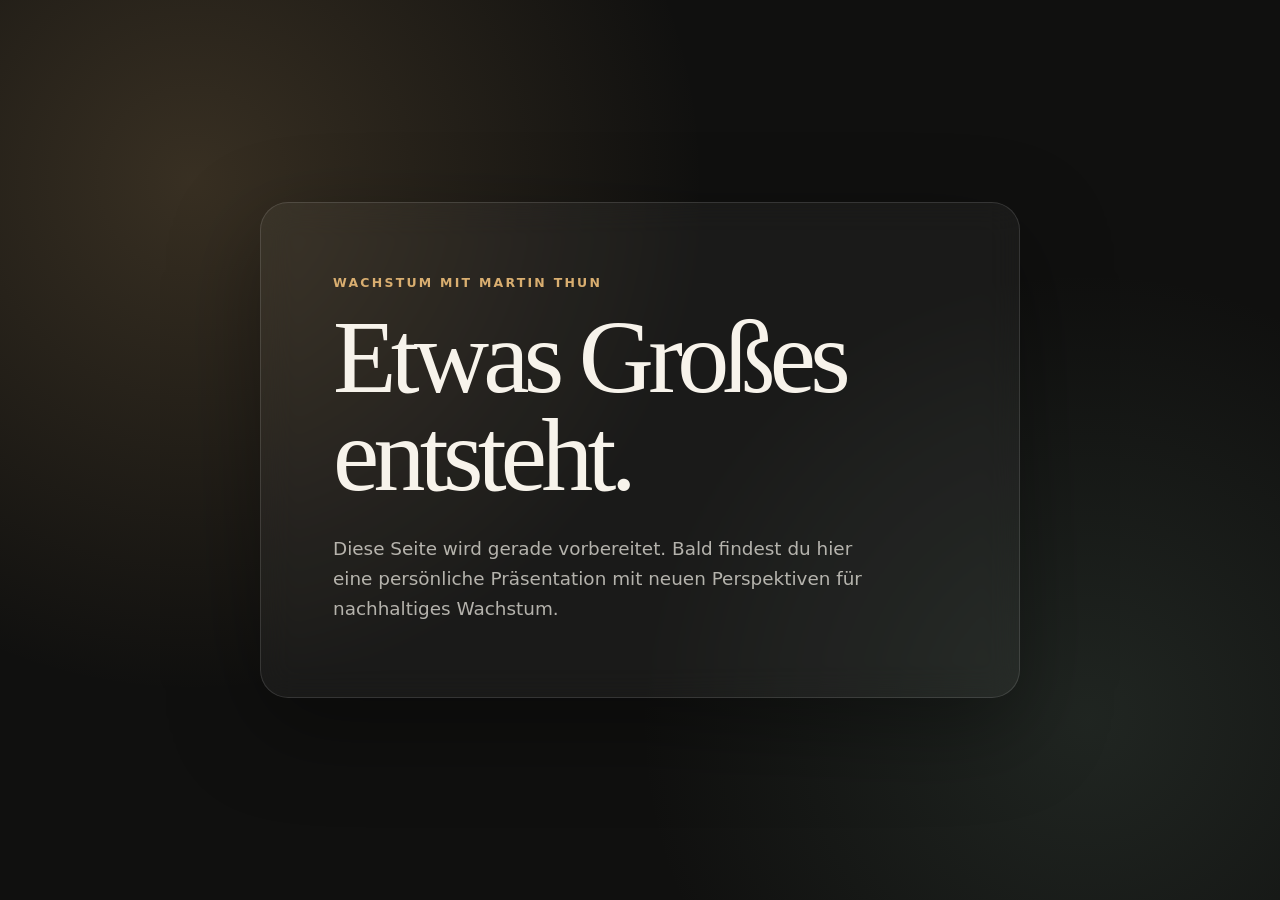
<file: index.html>
<!doctype html>
<html lang="de">
<head>
  <meta charset="utf-8">
  <meta name="viewport" content="width=device-width, initial-scale=1">
  <meta name="description" content="Hier entsteht eine persönliche Präsentation von Martin Thun.">
  <title>Wachstum mit Martin Thun</title>
  <style>
    :root {
      color-scheme: dark;
      font-family: Inter, ui-sans-serif, system-ui, -apple-system, BlinkMacSystemFont, "Segoe UI", sans-serif;
      background: #10100f;
      color: #f7f3eb;
    }

    * {
      box-sizing: border-box;
    }

    body {
      min-height: 100vh;
      margin: 0;
      display: grid;
      place-items: center;
      padding: 24px;
      background:
        radial-gradient(circle at 15% 20%, rgba(217, 174, 112, 0.2), transparent 32rem),
        radial-gradient(circle at 85% 80%, rgba(107, 137, 119, 0.18), transparent 28rem),
        #10100f;
    }

    main {
      width: min(760px, 100%);
      padding: clamp(32px, 7vw, 72px);
      border: 1px solid rgba(255, 255, 255, 0.12);
      border-radius: 28px;
      background: rgba(255, 255, 255, 0.045);
      box-shadow: 0 30px 90px rgba(0, 0, 0, 0.35);
      backdrop-filter: blur(16px);
    }

    .eyebrow {
      margin: 0 0 18px;
      color: #d9ae70;
      font-size: 0.78rem;
      font-weight: 700;
      letter-spacing: 0.18em;
      text-transform: uppercase;
    }

    h1 {
      max-width: 12ch;
      margin: 0;
      font-family: Georgia, "Times New Roman", serif;
      font-size: clamp(3rem, 9vw, 6.5rem);
      font-weight: 400;
      line-height: 0.94;
      letter-spacing: -0.055em;
    }

    p:last-child {
      max-width: 46ch;
      margin: 30px 0 0;
      color: rgba(247, 243, 235, 0.7);
      font-size: clamp(1rem, 2vw, 1.15rem);
      line-height: 1.65;
    }
  </style>
</head>
<body>
  <main>
    <p class="eyebrow">Wachstum mit Martin Thun</p>
    <h1>Etwas Großes entsteht.</h1>
    <p>Diese Seite wird gerade vorbereitet. Bald findest du hier eine persönliche Präsentation mit neuen Perspektiven für nachhaltiges Wachstum.</p>
  </main>
</body>
</html>
</file>
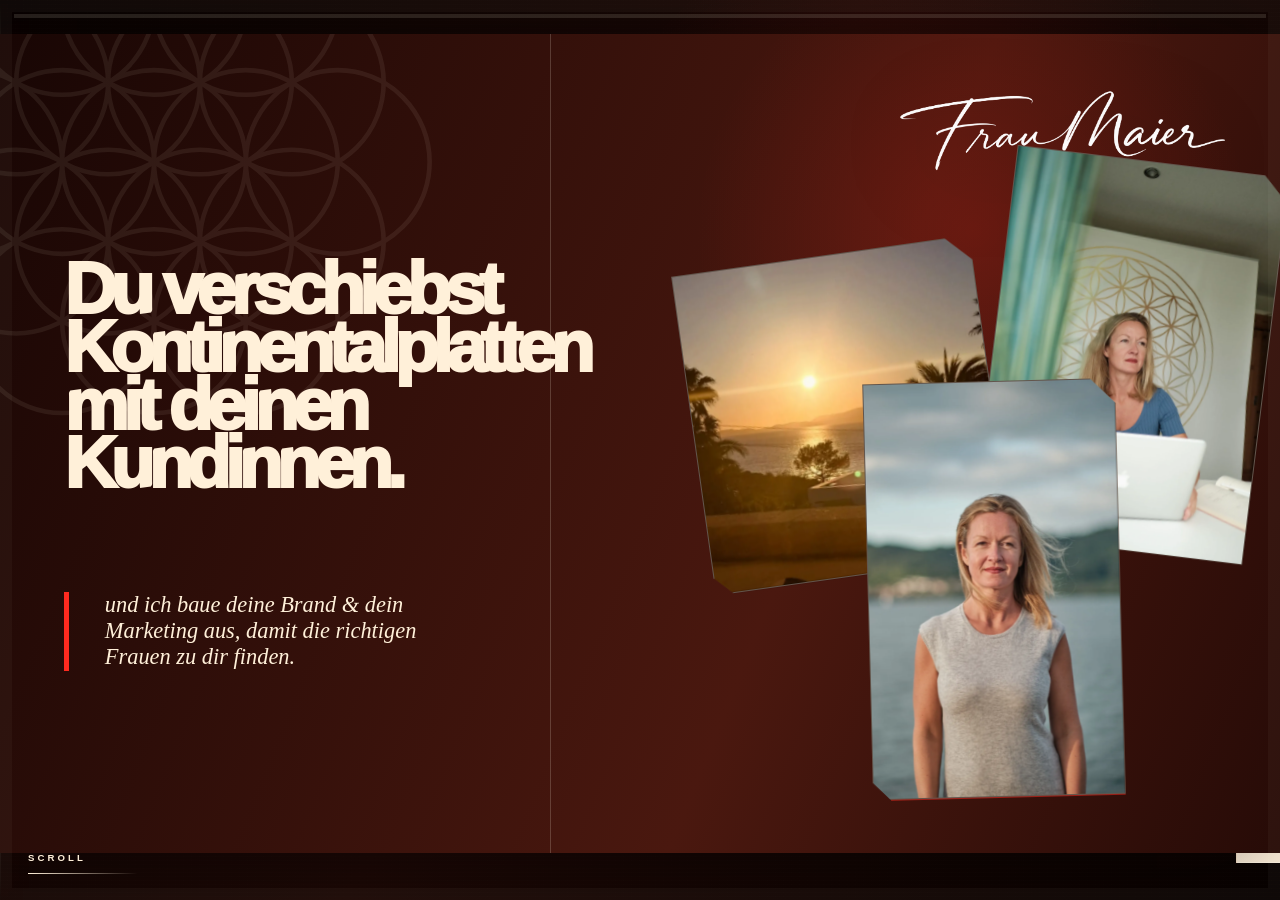
<file: fraumaier/index.html>
<!doctype html>
<html lang="de">
<head>
  <meta charset="utf-8">
  <meta name="viewport" content="width=device-width,initial-scale=1,viewport-fit=cover">
  <meta name="description" content="Präsentation für Frau Maier.">
  <meta name="theme-color" content="#ff2b21">
  <title>Frau Maier</title>
  <link rel="stylesheet" href="styles.css">
  <link rel="stylesheet" href="v3.css?v=20">
</head>
<body>
  <div class="ambient-field" aria-hidden="true">
    <span class="ambient-field__orb"></span>
    <span class="ambient-field__beam"></span>
  </div>
  <main class="deck" aria-label="Präsentation">
    <div class="scroll-space" id="space">
      <div class="viewport">
        <div class="track" id="track">

      <section class="slide slide-1" aria-label="Frau Maier">
        <div class="cover-mark" data-reveal style="--delay:120ms" aria-hidden="true">
          <img src="assets/frau-maier-signature.png" alt="" decoding="async" fetchpriority="high">
        </div>
        <div class="hero-cards" aria-hidden="true">
          <figure class="hero-card hero-card--back"><img src="assets/mallorca-sunset.webp" alt="" decoding="async"></figure>
          <figure class="hero-card hero-card--middle"><img src="assets/frau-maier-work.webp" alt="" decoding="async"></figure>
          <figure class="hero-card hero-card--front"><img src="assets/frau-maier-portrait.webp" alt="" decoding="async" fetchpriority="high"></figure>
        </div>
        <div class="slide__content cover">
          <h1 class="cover__title" data-reveal style="--delay:180ms">Du verschiebst Kontinentalplatten mit deinen Kundinnen.</h1>
          <p class="cover__sub" data-reveal style="--delay:340ms">und ich baue deine Brand &amp; dein Marketing aus, damit die richtigen Frauen zu dir finden.</p>
        </div>
      </section>

      <section class="slide slide-2" aria-label="Die größte Challenge">
        <div class="slide__content challenge-layout">
          <div class="challenge-block" data-reveal>
            <h2 class="content-title">Die größte Challenge ist aktuell:</h2>
            <ul class="statement-list">
              <li>Positionierung / Wahl „der richtigen Nische"</li>
              <li>Das bei IG / FB Sichtbarkeit zu bringen, was sich nicht in eine einzige Nische packen lässt (und trotzdem konkret und greifbar zu sein!)</li>
              <li>Alle Produkte in die passende Angebotswelt zu positionieren, die zur Marke passen</li>
            </ul>
          </div>
          <div class="goals-block" data-reveal style="--delay:240ms">
            <h2 class="content-title">Die Ziele:</h2>
            <ol class="number-list">
              <li>der Aufbau deiner Personenmarke (ohne dass du dich auf ein Thema einschießen musst)</li>
              <li>das Ganze richtig in die Sichtbarkeit zu bringen</li>
              <li>Qualifizierte / Kaufkräftige Follower und NL Abonnenten aufbauen</li>
            </ol>
            <p class="plan-line">→ Der Plan:</p>
          </div>
        </div>
      </section>

      <section class="slide slide-3" aria-label="Marke breit, Einstieg schmal">
        <div class="slide__content two-column">
          <div data-reveal>
            <h2 class="hero-title">Marke breit. Einstieg schmal.</h2>
            <p class="lead-copy">Du musst dich nicht festlegen. Du musst nur die richtigen Türen öffnen.</p>
          </div>
          <div class="side-copy" data-reveal style="--delay:250ms">
            <p><strong>Die Marke ist Frau Maier.</strong> Die ganze Person. Werte, Lifestyle, Stil, Persönlichkeit, Spiritualität. Da wird nichts weggeschnitten.</p>
            <p><strong>Der Einstieg ist eng.</strong> Ein Thema, ein Versprechen, eine Tür, durch die Fremde reinkommen.</p>
            <p><strong>Welche Tür es wird, entscheidet keine Kopfgeburt,</strong> sondern die Zahlen und die Erfahrungen: Was Reichweite bringt, worauf Menschen reagieren und wofür sie gerne zahlen. Das sehen wir in den ersten Wochen.</p>
          </div>
        </div>
      </section>

      <section class="slide slide-4" aria-label="Was es braucht">
        <figure class="editorial-image sunset-photo" data-reveal style="--delay:120ms" aria-hidden="true">
          <img src="assets/mallorca-sunset.webp" alt="" loading="lazy" decoding="async">
        </figure>
        <div class="slide__content compact-width">
          <h2 class="hero-title" data-reveal>Was es braucht:</h2>
          <ul class="statement-list statement-list--large" data-reveal style="--delay:220ms">
            <li>Kein Overengineering</li>
            <li>Iterativer Prozess im Fokus (schnell Learnings sammeln und Optimieren, besser als lange planen und „perfekt starten")</li>
            <li>Momentum aufbauen ohne verkopft an die Sache ranzugehen</li>
          </ul>
          <p class="closing-line" data-reveal style="--delay:360ms">Konkret bedeutet das:</p>
        </div>
      </section>

      <section class="slide slide-5" aria-label="Die vier Stationen">
        <div class="slide__content channel-layout">
          <div data-reveal>
            <h2 class="hero-title channel-title">Wie aus Nutzern Follower werden</h2>
            <p class="lead-copy">und aus Followern → Kundinnen</p>
          </div>
          <ol class="channel-list" data-reveal style="--delay:220ms">
            <li><span>Test-Reels</span><small>Reichweiten-Content &amp; Testing-Fokus. Holt täglich Fremde rein, ohne Ad-Budget.</small></li>
            <li><span>IG Main Account</span><small>Personal Branding Fokus. Macht aus Fremden Community.</small></li>
            <li><span>Meta Ads</span><small>Optimierung bestehender Ads + Aufbau eines Money Making Evergreen-Funnels.</small></li>
            <li><span>WhatsApp &amp; E-Mail</span><small>Deine eigene Fläche. Kein Algorithmus dazwischen.</small></li>
          </ol>
        </div>
      </section>

      <section class="slide slide-6" aria-label="Test-Reels">
        <div class="slide__content reels-intro">
          <h2 class="hero-title" data-reveal><span class="title-number">01</span> Test-Reels</h2>
          <p class="feature-copy" data-reveal style="--delay:180ms">Test-Reels sind ein geniales Feature bei IG, um neue Zielgruppen zu erreichen. Die Beiträge werden nur NICHT-Followern ausgespielt und landen nicht im Feed deines Profils. Ich empfehle 5 Test-Reels täglich.</p>
          <p class="metric-copy" data-reveal style="--delay:300ms">Das sind monatlich bis zu <strong>150 Reels</strong>, die für dich arbeiten, um Follower zu bringen und wertvolle Daten zu Zielgruppen zu sammeln (ohne dass du in Ads investieren musst, um zu testen!!)</p>
        </div>
      </section>

      <section class="slide slide-7" aria-label="Test-Reels: Der Ansatz">
        <figure class="editorial-image work-photo" data-reveal style="--delay:120ms" aria-hidden="true">
          <img src="assets/frau-maier-work.webp" alt="" loading="lazy" decoding="async">
        </figure>
        <div class="slide__content reels-system">
          <h2 class="hero-title" data-reveal>Test-Reels</h2>
          <div class="method-grid" data-reveal style="--delay:180ms">
            <p><strong>Der Ansatz:</strong> Keep it simple</p>
            <p><strong>Umsetzung:</strong> zu 90% mit B-Rolls / 10% Face to Cam</p>
          </div>
          <p class="feature-copy" data-reveal style="--delay:280ms"><strong>Die Inhalte:</strong> spezifische Beiträge zum Thema STIL, Persönlichkeitsentwicklung, Spiritualität aber auch Lifestyle (funktioniert erfahrungsgemäß sehr gut!). Hier kann man sich wirklich risikofrei austoben und unterschiedliche Ansätze testen.</p>
          <p class="closing-line" data-reveal style="--delay:380ms">Ein Beispiel:</p>
        </div>
      </section>

      <section class="slide slide-8" aria-label="Beispiel-Hook">
        <div class="slide__content example-layout">
          <div class="example-hook" data-reveal>
            <h2>Beispiel-Hook als On-Screen Text im B-Roll:</h2>
            <blockquote>„Alle glauben, ich sei eine ganz normale Stilberaterin, bis sie erfahren, dass ich…"</blockquote>
          </div>
          <div class="caption-card" data-reveal style="--delay:180ms">
            <h3>Caption:</h3>
            <ul>
              <li>👉 regelmäßig psychedelische Reisen mache &amp; Retreats halte</li>
              <li>👉 nicht an die Angstmacherei der Tagesschau glaube</li>
              <li>👉 Deutschland den Rücken gekehrt habe und mit meiner Familie auf Mallorca lebe</li>
              <li>👉 mit Onlinekursen und Coachings in den letzten Jahren Millionen verdient habe</li>
              <li>👉 mich immer freue, wenn ich um 11:11 oder 22:22 auf die Uhr schaue</li>
              <li>👉 Frauen in meinen Räumen dazu bringe, ihr komplettes Leben zu verändern</li>
              <li>…</li>
            </ul>
          </div>
          <p class="example-result" data-reveal style="--delay:320ms">Solche Reels haben das Potenzial SEHR viel Reichweite zu erzielen und gleichzeitig auch viele GLEICHGESINNTE / QUALITATIVE Follower zu gewinnen, weil du sie nicht über „Mehrwert" anziehst, sondern über „Gemeinsame Werte" → Die Verbindung ist ab der ersten Sekunde sofort da (und es stößt diejenigen ab, die nicht so ticken wie du.)</p>
        </div>
      </section>

      <section class="slide slide-9" aria-label="IG Main Account">
        <div class="slide__content two-column">
          <div data-reveal>
            <h2 class="hero-title"><span class="title-number">02</span> IG Main Account</h2>
            <p class="lead-copy">Du positionierst dich nicht über Thema, Nische, sondern deine Verkörperung</p>
            <ul class="plain-list">
              <li>Lifestyle</li>
              <li>Denkweise / Werte</li>
              <li>Spirituelles Wachstum</li>
              <li>Eigene Erfolge und die der Kunden</li>
            </ul>
          </div>
          <div class="side-copy" data-reveal style="--delay:250ms">
            <p><strong>Personal Branding:</strong> Wir orientieren uns nicht an einen Traumkunden-Avatar, sondern machen das sichtbar was DICH einzigartig macht und ziehen die Menschen an, die dich in der Ganzheit in ihrem Feld haben wollen (nicht nur ein Produkt von dir).</p>
            <h3>Fokus:</h3>
            <ul class="focus-list">
              <li><strong>Primär:</strong> Community Aufbau &amp; Community Framing mit dem Ziel → Trust Building &amp; Verkauf</li>
              <li><strong>Sekundär:</strong> Reichweite über Beiträge aufbauen</li>
            </ul>
          </div>
        </div>
      </section>

      <section class="slide slide-10" aria-label="Ads">
        <div class="slide__content ads-layout">
          <h2 class="hero-title" data-reveal><span class="title-number">03</span> Ads</h2>
          <div class="ads-copy" data-reveal style="--delay:180ms">
            <p>Ihr habt Erfahrung mit Ads und du hast bereits jemandem im Team, der es operativ übernimmt.</p>
            <p>Ich werde hier wertvolle Zuarbeit leisten bei den Hooks / Creatives und meine Erfahrungen weitergeben aus 4- bis 5-stelligem Ad Spend in Kundenprojekten.</p>
          </div>
          <div class="goals-card" data-reveal style="--delay:300ms">
            <h3>Ziele:</h3>
            <ul>
              <li>Profitable Ads mit digitalen Produkten</li>
              <li>Leads in guter Qualität, für die auch weitere Produkte aus dem „Frau MAIER One-Stop-Shop" relevant sind</li>
            </ul>
          </div>
        </div>
      </section>

      <section class="slide slide-11" aria-label="Wofür ich verantwortlich bin">
        <div class="slide__content delivery-layout">
          <h2 class="delivery-title" data-reveal>Wofür ich verantwortlich bin</h2>
          <div class="responsibility" data-reveal style="--delay:180ms">
            <ul class="statement-list statement-list--large">
              <li>Deine Positionierung und die Angebotswelt dahinter</li>
              <li>Das Content-System, das täglich neue Menschen erreicht (Konzept, Hooks, Produktion, Auswertung)</li>
              <li>Die Creative- und Funnel-Steuerung, damit aus Reichweite Buchungen werden</li>
            </ul>
            <p class="contract-note">Die vollständige Leistungsbeschreibung liegt im Vertrag.</p>
          </div>
        </div>
      </section>

      <section class="slide slide-12" aria-label="Die Roadmap">
        <div class="slide__content roadmap-layout">
          <h2 class="hero-title" data-reveal>Die Roadmap</h2>
          <div class="roadmap-grid">
            <div data-reveal style="--delay:180ms">
              <h3 class="roadmap-label">Der Start</h3>
              <ol class="timeline">
                <li><time>07.09.</time><span>Strategie-Besprechung und Startschuss</span></li>
                <li><time>07.09. bis 14.09.</time><span>Onboarding, Zugänge, Einarbeitung</span></li>
                <li><time>15.09.</time><span>Ready to rumble (ab geht's in die Umsetzung)</span></li>
              </ol>
            </div>
            <div class="roadmap-mark" data-reveal style="--delay:320ms" aria-hidden="true">
              <span class="roadmap-mark__arrow">→</span>
            </div>
          </div>
        </div>
      </section>

      <section class="slide slide-13" aria-label="Phase 2: Die Website">
        <div class="slide__content website-layout">
          <h2 class="hero-title" data-reveal>Phase 2: Die Website</h2>
          <div class="website-copy" data-reveal style="--delay:200ms">
            <p>https://frau-maier-stilberatung.de/ wird zu www.frau-maier.de.</p>
            <p>Die Seite bekommt ein hochwertiges Design und Inhalte, die das ausdrücken wer du wirklich bist und was man bei dir bekommt.</p>
            <p class="modern-premium">Modern, Premium</p>
          </div>
          <p class="website-price" data-reveal style="--delay:340ms">Bei Vorauszahlung der 6 Monate enthalten. Sonst als eigenes Angebot individuell abgerechnet.</p>
        </div>
      </section>

      <section class="slide slide-14" aria-label="Zwei Beispiele">
        <div class="slide__content proof-layout">
          <h2 class="hero-title" data-reveal>Zwei Beispiele aus meinen Kundenprojekten.</h2>
          <div class="proof-grid">
            <article class="proof-card proof-card--primary" data-reveal style="--delay:200ms">
              <em>Coach für Energiearbeit</em>
              <p class="proof-label">Meine Arbeit</p>
              <ul class="proof-scope">
                <li>Webinar-Funnel-Strategie</li>
                <li>Ads: Creatives und Copy</li>
                <li>Optin-Seite und Prozess</li>
                <li>E-Mail-Strecke</li>
                <li>Verkaufsseite</li>
              </ul>
              <p class="proof-headline">Verkauf einer 3.000€ Ausbildung</p>
              <div class="proof-shots">
                <figure class="proof-shot proof-shot--main"><img src="assets/case-energiearbeit-crop.jpg" alt="Nachricht der Kundin mit den Kampagnenzahlen" loading="lazy" decoding="async"></figure>
              </div>
            </article>
            <article class="proof-card proof-card--secondary" data-reveal style="--delay:340ms">
              <em>Astro-Coach, Programm zu den Rauhnächten (500 €)</em>
              <p class="proof-label">Meine Arbeit</p>
              <ul class="proof-scope proof-scope--single">
                <li>Ads erstellt und geschaltet</li>
                <li>Funnel mitentwickelt</li>
                <li>Salespage mitentwickelt</li>
              </ul>
              <p class="proof-headline">Rund 150.000 € Launch-Umsatz. <span>Der Screenshot zeigt den Zwischenstand bei 100k.</span></p>
              <figure class="proof-shot proof-shot--sm"><img src="assets/case-astro-2.jpg?v=2" alt="Nachricht aus dem Projektteam zum Launch-Ergebnis" loading="lazy" decoding="async"></figure>
            </article>
          </div>
        </div>
      </section>

      <section class="slide slide-15" aria-label="Dein Invest">
        <figure class="editorial-image investment-photo" data-reveal style="--delay:100ms" aria-hidden="true">
          <img src="assets/frau-maier-portrait.webp" alt="" loading="lazy" decoding="async">
        </figure>
        <div class="slide__content investment-layout">
          <img class="signature-logo investment-logo" src="assets/frau-maier-signature.png" alt="Frau Maier" loading="lazy" decoding="async" data-reveal>
          <h2 class="investment-title" data-reveal style="--delay:120ms">Dein Invest</h2>
          <div class="price-stack" data-reveal style="--delay:220ms">
            <div class="price-option">
              <em>3 Monate</em>
              <strong>10.000 €</strong>
              <span>pro Monat</span>
            </div>
            <div class="price-option">
              <em>6 Monate</em>
              <strong>8.888 €</strong>
              <span>pro Monat</span>
            </div>
            <div class="price-option price-option--accent">
              <em>6 Monate im Voraus</em>
              <strong>52.000 €</strong>
              <span>Website inklusive, Wert 8.000 bis 10.000 €</span>
            </div>
          </div>
          <p class="price-terms" data-reveal style="--delay:300ms">Verlängerst du nach drei Monaten auf sechs, rechne ich rückwirkend zum Sechsmonatspreis ab.</p>
          <div class="price-notes" data-reveal style="--delay:400ms">
            <p>Website nur bei Vorauszahlung enthalten.</p>
          </div>
        </div>
      </section>

      <section class="slide slide-16" aria-label="Der nächste Schritt">
        <figure class="editorial-image closing-photo" data-reveal style="--delay:100ms" aria-hidden="true">
          <img src="assets/martin-thun.jpg" alt="" loading="lazy" decoding="async">
        </figure>
        <div class="slide__content closing-layout">
          <h2 class="hero-title" data-reveal>Startschuss am 7. September.</h2>
          <ol class="closing-steps" data-reveal style="--delay:200ms">
            <li>
              <em>Jetzt</em>
              <p>Du lässt das Angebot wirken und triffst die Entscheidung.</p>
            </li>
            <li>
              <em>07.09.</em>
              <p>Wir besprechen letzte Details.</p>
            </li>
            <li>
              <em>15.09.</em>
              <p>Das neue Kapitel Frau Maier 2.0 beginnt💎</p>
            </li>
          </ol>
          <div class="closing-marks" data-reveal style="--delay:500ms">
            <img class="mark-script" src="assets/frau-maier-signature.png" alt="Frau Maier" loading="lazy" decoding="async">
            <span class="mark-x" aria-hidden="true">×</span>
            <span class="mark-word"><span class="mark-word__name">Martin Thun</span></span>
          </div>
        </div>
      </section>

    </div>
      </div>
    </div>
  </main>

  <div class="scroll-progress" aria-hidden="true"><div class="scroll-progress__bar" id="progress"></div></div>
  <div class="scroll-cue" id="cue" aria-hidden="true"><span class="scroll-cue__label">scroll</span><span class="scroll-cue__line"></span></div>
  <script src="v3-smooth.js?v=16"></script>
</body>
</html>
</file>
<file: fraumaier/styles.css>
@import url("slides.css");

:root {
  --red: #ff2b21;
  --red-dark: #c21e17;
  --brown: #552319;
  --dark: #230c08;
  --mid: #7b3b2a;
  --cream: #f4e9d8;
  --ink: #1b0805;
  --muted: rgba(244, 233, 216, .7);
  --line: rgba(244, 233, 216, .25);
  --ease: cubic-bezier(.2, .84, .18, 1);
  --flower: url("data:image/svg+xml,%3Csvg xmlns='http://www.w3.org/2000/svg' viewBox='-3.2 -3.2 6.4 6.4'%3E%3Cg fill='none' stroke='black' stroke-width='.05'%3E%3Ccircle r='1'/%3E%3Ccircle cx='1' r='1'/%3E%3Ccircle cx='.5' cy='.866' r='1'/%3E%3Ccircle cx='-.5' cy='.866' r='1'/%3E%3Ccircle cx='-1' r='1'/%3E%3Ccircle cx='-.5' cy='-.866' r='1'/%3E%3Ccircle cx='.5' cy='-.866' r='1'/%3E%3Ccircle cx='1.5' cy='.866' r='1'/%3E%3Ccircle cy='1.732' r='1'/%3E%3Ccircle cx='-1.5' cy='.866' r='1'/%3E%3Ccircle cx='-1.5' cy='-.866' r='1'/%3E%3Ccircle cy='-1.732' r='1'/%3E%3Ccircle cx='1.5' cy='-.866' r='1'/%3E%3Ccircle cx='2' r='1'/%3E%3Ccircle cx='1' cy='1.732' r='1'/%3E%3Ccircle cx='-1' cy='1.732' r='1'/%3E%3Ccircle cx='-2' r='1'/%3E%3Ccircle cx='-1' cy='-1.732' r='1'/%3E%3Ccircle cx='1' cy='-1.732' r='1'/%3E%3C/g%3E%3C/svg%3E");
  --kathara: url("data:image/svg+xml,%3Csvg xmlns='http://www.w3.org/2000/svg' viewBox='-1.6 -.7 3.2 8.4'%3E%3Cg fill='none' stroke='black' stroke-width='.06'%3E%3Cpath d='M0 0L-1 1M0 0L1 1M-1 1L1 1M-1 1L0 2M1 1L0 2M0 2L-1 3M0 2L1 3M-1 3L1 3M-1 3L0 4M1 3L0 4M0 4L-1 5M0 4L1 5M-1 5L1 5M-1 5L0 6M1 5L0 6M0 6L-1 7M0 6L1 7M-1 7L1 7M0 0L0 6M-1 1L-1 7M1 1L1 7'/%3E%3C/g%3E%3Cg fill='black'%3E%3Ccircle cy='0' r='.2'/%3E%3Ccircle cx='-1' cy='1' r='.2'/%3E%3Ccircle cx='1' cy='1' r='.2'/%3E%3Ccircle cy='2' r='.2'/%3E%3Ccircle cx='-1' cy='3' r='.2'/%3E%3Ccircle cx='1' cy='3' r='.2'/%3E%3Ccircle cy='4' r='.2'/%3E%3Ccircle cx='-1' cy='5' r='.2'/%3E%3Ccircle cx='1' cy='5' r='.2'/%3E%3Ccircle cy='6' r='.2'/%3E%3Ccircle cx='-1' cy='7' r='.2'/%3E%3Ccircle cx='1' cy='7' r='.2'/%3E%3C/g%3E%3C/svg%3E");
  --yinyang: url("data:image/svg+xml,%3Csvg xmlns='http://www.w3.org/2000/svg' viewBox='-1.15 -1.15 2.3 2.3'%3E%3Cg fill='none' stroke='black' stroke-width='.05'%3E%3Ccircle r='1'/%3E%3Cpath d='M0 -1A.5 .5 0 0 1 0 0A.5 .5 0 0 0 0 1'/%3E%3C/g%3E%3Cg fill='black'%3E%3Ccircle cy='-.5' r='.15'/%3E%3Ccircle cy='.5' r='.15'/%3E%3C/g%3E%3C/svg%3E");
  font-family: Arial, Helvetica, sans-serif;
  color: var(--cream);
  background: var(--dark);
}

* { box-sizing: border-box; }

/* Heilige Geometrie als Maske: nimmt die Textfarbe der jeweiligen Folie an. */
.slide-1::before,
.slide-5::before,
.slide-8::before,
.slide-9::before,
.slide-14::after,
.slide-16::before {
  content: "";
  position: absolute;
  background: currentColor;
  border: 0;
  border-radius: 0;
  -webkit-mask-repeat: no-repeat;
  mask-repeat: no-repeat;
  -webkit-mask-position: center;
  mask-position: center;
  -webkit-mask-size: contain;
  mask-size: contain;
}

/* Blume des Lebens */
.slide-1::before,
.slide-5::before,
.slide-8::before {
  -webkit-mask-image: var(--flower);
  mask-image: var(--flower);
}

/* Kathara-Gitter */
.slide-9::before,
.slide-16::before {
  -webkit-mask-image: var(--kathara);
  mask-image: var(--kathara);
}

/* Yin und Yang auf der Folie mit den Kundenbeispielen */
.slide-14::after {
  -webkit-mask-image: var(--yinyang);
  mask-image: var(--yinyang);
}

.slide-1::before { top: -13vw; left: -11vw; width: 46vw; opacity: .07; }
.slide-5::before { right: -11vw; bottom: -16vw; width: 52vw; opacity: .085; }
.slide-8::before { top: 4%; left: 2.5%; width: 19vw; min-width: 140px; opacity: .1; }

.slide-9::before {
  top: 7%;
  left: 3%;
  bottom: auto;
  width: min(14vw, 190px);
  height: 86%;
  aspect-ratio: auto;
  opacity: .13;
  transform: translate(0, 0) scale(.92);
}

.slide-9.is-active::before { transform: translate(0, 0) scale(1); }

.slide-14::after {
  top: auto;
  left: auto;
  right: -6vw;
  bottom: -10vw;
  width: 34vw;
  aspect-ratio: 1;
  opacity: .1;
}

.slide-16::before {
  top: 7%;
  right: auto;
  left: 2.5%;
  width: min(13vw, 175px);
  height: 86%;
  aspect-ratio: auto;
  opacity: .12;
  transform: scale(.92);
}

.slide-16.is-active::before { transform: scale(1); }

html, body {
  width: 100%;
  height: 100%;
  margin: 0;
  overflow: hidden;
  overscroll-behavior: none;
  background: var(--dark);
}

button { font: inherit; }
a { color: inherit; text-underline-offset: .14em; }

.deck {
  position: relative;
  width: 100%;
  height: 100svh;
  overflow: hidden;
  isolation: isolate;
}

.scroll-space { position: relative; width: 100%; height: 100%; }

.viewport {
  position: relative;
  width: 100%;
  height: 100svh;
  overflow: hidden;
  cursor: grab;
  touch-action: pan-y;
}

.viewport.is-dragging { cursor: grabbing; }

.track {
  display: flex;
  gap: clamp(18px, 2vw, 38px);
  align-items: center;
  height: 100%;
  padding: 0 12vw 0 0;
  will-change: transform;
  backface-visibility: hidden;
}

.slide {
  position: relative;
  display: flex;
  flex: 0 0 auto;
  width: var(--scene-width, 82vw);
  height: min(86svh, 860px);
  align-items: center;
  overflow: hidden;
  padding: clamp(52px, 7.5vh, 104px) clamp(30px, 4.5vw, 72px);
  border: 1px solid rgba(244, 233, 216, .1);
  border-radius: clamp(24px, 2.6vw, 46px);
  box-shadow: 0 36px 100px rgba(15, 3, 2, .34);
  opacity: var(--scene-opacity, 1);
  transform: translate3d(0, var(--scene-lift, 0), 0) scale(var(--scene-scale, 1));
  transform-origin: 50% 50%;
  transition: opacity 120ms linear;
  will-change: transform, opacity;
}

.slide:nth-child(1) { --scene-width: 96vw; }
.slide:nth-child(2),
.slide:nth-child(5),
.slide:nth-child(8),
.slide:nth-child(11),
.slide:nth-child(14),
.slide:nth-child(15),
.slide:nth-child(16) { --scene-width: 92vw; }
.slide:nth-child(3),
.slide:nth-child(6),
.slide:nth-child(10),
.slide:nth-child(13) { --scene-width: 76vw; }
.slide:nth-child(4),
.slide:nth-child(7),
.slide:nth-child(9),
.slide:nth-child(12) { --scene-width: 84vw; }
.slide:last-child { margin-right: 4vw; }

.slide-1 .cover {
  width: min(52%, 760px);
  margin-left: 0;
  padding-top: clamp(76px, 10vh, 120px);
}

.cover-mark {
  top: 0;
  right: 6%;
  bottom: 0;
  left: auto;
  width: min(27vw, 400px);
  align-items: center;
  justify-content: center;
  z-index: 4;
  transform-origin: 50% 50%;
  will-change: transform, opacity;
}

.hero-cards {
  position: absolute;
  z-index: 2;
  top: 18%;
  right: 4.5%;
  width: min(40vw, 610px);
  height: 74%;
  pointer-events: none;
}

.hero-card {
  position: absolute;
  margin: 0;
  opacity: 0;
  overflow: hidden;
  border: 1px solid rgba(244, 233, 216, .34);
  border-radius: clamp(16px, 1.5vw, 26px);
  background: var(--dark);
  box-shadow: 0 28px 72px rgba(23, 5, 3, .34);
  transform-origin: 50% 90%;
  will-change: transform, opacity;
}

.hero-card img {
  display: block;
  width: 100%;
  height: 100%;
  object-fit: cover;
}

.hero-card--back {
  top: 18%;
  left: 0;
  width: 56%;
  height: 48%;
  transform: rotate(-8deg);
}

.hero-card--back img { object-position: 50% 50%; }

.hero-card--middle {
  top: 4%;
  right: 0;
  width: 51%;
  height: 58%;
  transform: rotate(7deg);
}

.hero-card--middle img { object-position: 50% 44%; }

.hero-card--front {
  right: 23%;
  bottom: 1%;
  width: 47%;
  height: 62%;
  transform: rotate(-1.5deg);
  box-shadow: 18px 20px 0 var(--red), 0 34px 86px rgba(23, 5, 3, .42);
}

.hero-card--front img { object-position: 50% 25%; }

.slide__content {
  position: relative;
  z-index: 3;
  width: 100%;
  padding-bottom: 0;
}

.slide h1, .slide h2, .slide h3, .slide p, .slide ul, .slide ol, .slide blockquote {
  margin-top: 0;
}

.hero-title {
  max-width: 12ch;
  margin-bottom: clamp(26px, 4vh, 48px);
  font-size: clamp(2.65rem, 5vw, 5.6rem);
  font-weight: 900;
  line-height: .86;
  letter-spacing: -.075em;
  text-wrap: balance;
}

.content-title {
  max-width: 17ch;
  margin-bottom: clamp(18px, 3vh, 32px);
  font-size: clamp(1.8rem, 3.1vw, 3.6rem);
  font-weight: 900;
  line-height: .94;
  letter-spacing: -.055em;
  text-wrap: balance;
}

.title-number { color: var(--red); }

.signature-logo {
  display: block;
  width: min(390px, 60vw);
  height: auto;
  filter: drop-shadow(0 18px 42px rgba(20, 5, 3, .2));
}

.cover {
  display: flex;
  width: min(58%, 840px);
  flex-direction: column;
  justify-content: center;
}

.cover .signature-logo { margin-bottom: clamp(30px, 5vh, 64px); }

.cover__sub {
  max-width: 34ch;
  margin: clamp(26px, 4.4vh, 50px) 0 0;
  padding-left: clamp(18px, 1.8vw, 28px);
  border-left: 4px solid var(--red);
  font-family: Georgia, "Times New Roman", serif;
  font-size: clamp(1.05rem, 1.72vw, 1.86rem);
  font-style: italic;
  line-height: 1.36;
}

.cover__title {
  max-width: 18ch;
  margin: 0;
  font-size: clamp(2rem, 3.8vw, 4.55rem);
  font-weight: 900;
  line-height: .92;
  letter-spacing: -.065em;
  text-wrap: balance;
}

.statement-list, .number-list, .plain-list, .focus-list {
  padding: 0;
  list-style: none;
}

.statement-list {
  display: grid;
  gap: clamp(12px, 1.7vh, 20px);
  margin-bottom: 0;
  font-size: clamp(.95rem, 1.22vw, 1.25rem);
  line-height: 1.3;
}

.statement-list li {
  position: relative;
  padding-left: 1.4em;
}

.statement-list li::before {
  content: "";
  position: absolute;
  top: .55em;
  left: 0;
  width: .55em;
  height: .55em;
  border-radius: 50%;
  background: var(--red);
}

.statement-list--large {
  max-width: 54ch;
  font-size: clamp(1.05rem, 1.55vw, 1.55rem);
}

.number-list {
  display: grid;
  gap: clamp(14px, 2vh, 24px);
  counter-reset: goals;
  margin-bottom: 0;
  font-size: clamp(.92rem, 1.15vw, 1.2rem);
  line-height: 1.3;
}

.number-list li {
  display: grid;
  grid-template-columns: 2.2em 1fr;
  gap: .65em;
  counter-increment: goals;
}

.number-list li::before {
  content: counter(goals, decimal-leading-zero);
  color: var(--red);
  font-weight: 900;
}

.challenge-layout {
  display: grid;
  grid-template-columns: 1.08fr .92fr;
  gap: clamp(42px, 7vw, 120px);
  align-items: center;
}

.goals-block {
  padding: clamp(24px, 3.5vw, 52px);
  color: var(--cream);
  background: var(--dark);
  box-shadow: 24px 24px 0 var(--red);
}

.plan-line, .closing-line {
  margin: clamp(22px, 3vh, 38px) 0 0;
  color: var(--red);
  font-family: Georgia, "Times New Roman", serif;
  font-size: clamp(1.35rem, 2.5vw, 2.7rem);
  font-style: italic;
  font-weight: 700;
}

.compact-width {
  display: flex;
  max-width: 1120px;
  flex-direction: column;
  justify-content: center;
}

.channel-layout {
  display: grid;
  grid-template-columns: .9fr 1.1fr;
  gap: clamp(40px, 7vw, 120px);
  align-items: center;
}

.channel-title { max-width: 10ch; margin: 0; }

.channel-list {
  display: grid;
  gap: 1px;
  padding: 0;
  margin: 0;
  list-style: none;
  counter-reset: channels;
  background: rgba(244, 233, 216, .22);
}

.channel-list li {
  display: grid;
  grid-template-columns: 78px 1fr;
  padding: clamp(18px, 2.5vh, 30px);
  counter-increment: channels;
  color: var(--cream);
  background: var(--brown);
}

.channel-list li::before {
  content: "0" counter(channels);
  grid-row: span 2;
  color: var(--red);
  font-size: 1rem;
  font-weight: 900;
  letter-spacing: .08em;
}

.channel-list span {
  font-size: clamp(1.25rem, 1.8vw, 2.05rem);
  font-weight: 900;
  letter-spacing: -.045em;
}

.channel-list small {
  margin-top: .4em;
  font-size: clamp(.85rem, 1.15vw, 1.15rem);
  line-height: 1.3;
}

.two-column {
  display: grid;
  grid-template-columns: .9fr 1.1fr;
  gap: clamp(40px, 7vw, 120px);
  align-items: center;
}

.lead-copy {
  max-width: 34ch;
  margin-bottom: 24px;
  font-family: Georgia, "Times New Roman", serif;
  font-size: clamp(1rem, 1.38vw, 1.42rem);
  font-style: italic;
  line-height: 1.3;
}

.plain-list {
  display: flex;
  flex-wrap: wrap;
  gap: 8px;
  margin-bottom: 0;
}

.plain-list li {
  padding: 9px 13px;
  border: 1px solid currentColor;
  border-radius: 999px;
  font-size: clamp(.8rem, 1vw, 1rem);
  font-weight: 700;
}

.side-copy {
  padding: clamp(24px, 3.5vw, 52px);
  color: var(--dark);
  background: var(--cream);
}

.side-copy p {
  margin-bottom: clamp(22px, 3vh, 36px);
  font-size: clamp(.9rem, 1.08vw, 1.08rem);
  line-height: 1.38;
}

.side-copy h3 { margin-bottom: 12px; font-size: 1rem; text-transform: uppercase; letter-spacing: .12em; }
.focus-list { display: grid; gap: 12px; margin-bottom: 0; line-height: 1.35; }

.reels-intro, .reels-system, .ads-layout, .website-layout, .roadmap-layout,
.diagnosis-layout, .sales-layout {
  display: flex;
  flex-direction: column;
  justify-content: center;
}

.diagnosis-layout { max-width: min(62%, 900px); }

.diagnosis-copy {
  max-width: 58ch;
  font-size: clamp(1rem, 1.42vw, 1.5rem);
  line-height: 1.38;
}

.diagnosis-copy p { margin-bottom: .85em; }
.diagnosis-copy p:last-child { margin-bottom: 0; }

.corner-note {
  position: absolute;
  z-index: 4;
  right: clamp(30px, 4.5vw, 72px);
  bottom: clamp(74px, 9vh, 104px);
  max-width: 46ch;
  margin: 0;
  padding-top: 14px;
  border-top: 1px solid currentColor;
  font-family: Georgia, "Times New Roman", serif;
  font-size: clamp(.88rem, 1.15vw, 1.15rem);
  font-style: italic;
  line-height: 1.3;
  text-align: right;
}

.sales-layout { max-width: min(72%, 1080px); }
.sales-layout .statement-list--large { max-width: 62ch; }

.website-price {
  margin: clamp(24px, 3.5vh, 42px) 0 0;
  padding: clamp(14px, 2vh, 22px) clamp(18px, 2.4vw, 30px);
  color: var(--cream);
  font-size: clamp(1rem, 1.4vw, 1.45rem);
  font-weight: 700;
  background: var(--red);
  align-self: flex-start;
}

.feature-copy {
  max-width: 65ch;
  margin-bottom: clamp(24px, 3vh, 38px);
  font-size: clamp(1rem, 1.35vw, 1.45rem);
  line-height: 1.35;
}

.metric-copy {
  max-width: 50ch;
  margin: 0;
  font-family: Georgia, "Times New Roman", serif;
  font-size: clamp(1.2rem, 2vw, 2.2rem);
  font-style: italic;
  line-height: 1.2;
}

.metric-copy strong {
  display: inline-block;
  padding: .03em .16em;
  color: var(--cream);
  font-family: Arial, Helvetica, sans-serif;
  font-size: 1.25em;
  font-style: normal;
  background: var(--red);
}

.method-grid {
  display: grid;
  grid-template-columns: 1fr 1fr;
  gap: 1px;
  max-width: 1000px;
  margin-bottom: clamp(24px, 4vh, 44px);
  background: var(--line);
}

.method-grid p {
  margin: 0;
  padding: clamp(18px, 2.7vw, 34px);
  font-size: clamp(1rem, 1.4vw, 1.45rem);
  background: var(--brown);
}

.example-layout {
  display: grid;
  grid-template-columns: .82fr 1.18fr;
  grid-template-rows: auto auto;
  gap: clamp(20px, 2.5vw, 36px);
  align-content: center;
}

.example-hook h2, .caption-card h3 {
  margin-bottom: 16px;
  font-size: clamp(.85rem, 1.1vw, 1.05rem);
  text-transform: uppercase;
  letter-spacing: .13em;
}

.example-hook blockquote {
  margin-bottom: 0;
  color: var(--red);
  font-family: Georgia, "Times New Roman", serif;
  font-size: clamp(1.5rem, 2.35vw, 2.75rem);
  font-style: italic;
  font-weight: 700;
  line-height: 1.04;
}

.caption-card {
  padding: clamp(22px, 3vw, 42px);
  color: var(--dark);
  background: var(--cream);
}

.caption-card ul {
  display: grid;
  gap: clamp(6px, .9vh, 11px);
  padding: 0;
  margin-bottom: 0;
  list-style: none;
  font-size: clamp(.84rem, 1.08vw, 1.08rem);
  line-height: 1.28;
}

.example-result {
  grid-column: 1 / -1;
  max-width: 100ch;
  margin-bottom: 0;
  padding-top: clamp(16px, 2vh, 28px);
  border-top: 1px solid var(--line);
  font-size: clamp(.88rem, 1.2vw, 1.18rem);
  line-height: 1.35;
}

.ads-layout { padding-right: 25%; }
.ads-copy { max-width: 65ch; font-size: clamp(.95rem, 1.3vw, 1.35rem); line-height: 1.38; }
.ads-copy p { margin-bottom: 1em; }

.goals-card {
  display: grid;
  grid-template-columns: 110px 1fr;
  gap: clamp(20px, 3vw, 50px);
  max-width: 900px;
  margin-top: clamp(14px, 2vh, 26px);
  padding: clamp(22px, 3vw, 40px);
  color: var(--dark);
  background: var(--cream);
}

.goals-card h3 { margin: 0; color: var(--red); font-size: 1rem; text-transform: uppercase; letter-spacing: .12em; }
.goals-card ul { display: grid; gap: 12px; padding-left: 1.1em; margin-bottom: 0; line-height: 1.35; }

.website-layout { max-width: 1100px; }
.plus-sign { margin: -.15em 0; color: var(--red); font-size: clamp(5rem, 11vw, 12rem); font-weight: 200; line-height: .8; }
.website-copy { max-width: 70ch; font-size: clamp(1rem, 1.55vw, 1.6rem); line-height: 1.4; }
.website-copy p { margin-bottom: .8em; }
.modern-premium { color: var(--red); font-family: Georgia, "Times New Roman", serif; font-size: clamp(1.7rem, 3vw, 3.4rem); font-style: italic; font-weight: 700; }

.timeline {
  position: relative;
  display: grid;
  gap: clamp(18px, 3vh, 34px);
  max-width: 1050px;
  padding: 0;
  margin: 0;
  list-style: none;
}

.timeline::before {
  content: "";
  position: absolute;
  top: 0;
  bottom: 0;
  left: clamp(120px, 15vw, 210px);
  width: 2px;
  background: var(--red);
}

.timeline li { display: grid; grid-template-columns: clamp(120px, 15vw, 210px) 1fr; align-items: center; }
.timeline time { padding-right: 26px; color: var(--red); font-size: clamp(1rem, 1.4vw, 1.4rem); font-weight: 900; }
.timeline span { padding: clamp(16px, 2vw, 26px) 0 clamp(16px, 2vw, 26px) clamp(26px, 3vw, 46px); font-size: clamp(1.15rem, 2vw, 2.1rem); font-weight: 700; }

.delivery-layout {
  display: grid;
  grid-template-columns: .32fr .68fr;
  gap: clamp(30px, 5vw, 80px);
  align-items: center;
}

.delivery-title {
  margin: 0;
  font-size: clamp(2.5rem, 4.55vw, 5rem);
  font-weight: 900;
  line-height: .85;
  letter-spacing: -.075em;
  text-wrap: balance;
}

.delivery-grid {
  display: grid;
  grid-template-columns: repeat(2, 1fr);
  gap: 1px;
  background: rgba(244, 233, 216, .22);
}

.delivery-grid article { padding: clamp(14px, 1.7vw, 25px); background: var(--brown); }
.delivery-grid article:last-child { grid-column: 1 / -1; }
.delivery-grid h3 { margin-bottom: 10px; color: var(--red); font-size: clamp(.78rem, .92vw, .95rem); text-transform: uppercase; letter-spacing: .09em; }
.delivery-grid ul { display: grid; gap: 5px; padding-left: 1.1em; margin-bottom: 0; font-size: clamp(.72rem, .85vw, .9rem); line-height: 1.28; }

.investment-layout {
  display: flex;
  flex-direction: column;
  align-items: center;
  justify-content: center;
  text-align: center;
}

.investment-logo { width: min(250px, 44vw); margin-bottom: clamp(16px, 2.5vh, 28px); }
.investment-title { margin-bottom: clamp(24px, 4vh, 44px); font-size: clamp(2.6rem, 4.7vw, 5.2rem); font-weight: 900; line-height: .85; letter-spacing: -.07em; }

.price-stack {
  display: grid;
  grid-template-columns: repeat(3, 1fr);
  gap: clamp(12px, 1.6vw, 22px);
  width: min(1020px, 100%);
}

.price-option {
  display: flex;
  min-height: 190px;
  padding: clamp(20px, 2.6vw, 32px);
  flex-direction: column;
  justify-content: flex-start;
  border: 1px solid var(--line);
}

.price-option em {
  margin-bottom: auto;
  color: var(--red);
  font-size: clamp(.72rem, .88vw, .88rem);
  font-style: normal;
  font-weight: 800;
  text-transform: uppercase;
  letter-spacing: .13em;
}

.price-option strong { margin-top: clamp(18px, 2.5vh, 32px); font-size: clamp(2rem, 3.1vw, 3.5rem); line-height: .9; letter-spacing: -.065em; }
.price-option span { max-width: 30ch; margin-top: 10px; font-size: clamp(.82rem, 1.02vw, 1.02rem); line-height: 1.3; }
.price-option small { margin-top: 10px; color: var(--muted); }
.price-option--accent { color: var(--cream); border-color: var(--red); background: var(--red); }
.price-option--accent em { color: var(--cream); }
.price-notes { display: flex; flex-wrap: wrap; gap: 28px; margin-top: 20px; color: var(--muted); font-size: clamp(.7rem, .85vw, .85rem); }
.price-notes p { margin-bottom: 0; }

.editorial-image {
  position: absolute;
  z-index: 2;
  margin: 0;
  overflow: hidden;
  background: var(--mid);
  box-shadow: clamp(12px, 1.7vw, 24px) clamp(12px, 1.7vw, 24px) 0 var(--red);
}

.editorial-image img {
  display: block;
  width: 100%;
  height: 100%;
  object-fit: cover;
  filter: saturate(.82) contrast(1.04);
  transform: scale(1.08);
  will-change: transform;
}

[data-reveal] {
  opacity: 0;
  transform: translate3d(64px, 0, 0);
  transition: opacity 1000ms var(--ease), transform 1300ms var(--ease);
  transition-delay: var(--delay, 0ms);
}

[data-reveal].revealed { opacity: 1; transform: translate3d(0, 0, 0); }

.slide__content, .editorial-image { will-change: transform; }

.scroll-progress {
  position: fixed;
  z-index: 30;
  top: 0;
  right: 0;
  left: 0;
  height: 3px;
  background: rgba(244, 233, 216, .16);
}

.scroll-progress__bar {
  height: 100%;
  background: var(--red);
  transform: scaleX(0);
  transform-origin: 0 50%;
}

.scroll-cue {
  position: fixed;
  z-index: 30;
  bottom: max(26px, env(safe-area-inset-bottom));
  left: 50%;
  display: flex;
  flex-direction: column;
  align-items: center;
  gap: 10px;
  color: var(--cream);
  mix-blend-mode: difference;
  transform: translateX(-50%);
  transition: opacity 550ms var(--ease), transform 550ms var(--ease);
}

.scroll-cue__label { font-size: .6rem; font-weight: 800; letter-spacing: .32em; text-transform: uppercase; }
.scroll-cue__line { width: 64px; height: 1px; background: currentColor; animation: cue 2.4s var(--ease) infinite; }
.scroll-cue.is-gone { opacity: 0; transform: translate(-50%, 16px); pointer-events: none; }

@keyframes cue {
  0%, 100% { opacity: .3; transform: translateX(-10px); }
  50% { opacity: 1; transform: translateX(10px); }
}

@keyframes cue-y {
  0%, 100% { opacity: .3; transform: translateY(-6px); }
  50% { opacity: 1; transform: translateY(6px); }
}

.responsibility .statement-list--large { max-width: 44ch; font-size: clamp(1.05rem, 1.62vw, 1.72rem); }

.contract-note {
  margin: clamp(24px, 3.5vh, 44px) 0 0;
  padding-top: clamp(14px, 2vh, 22px);
  border-top: 1px solid var(--line);
  color: var(--muted);
  font-family: Georgia, "Times New Roman", serif;
  font-size: clamp(.88rem, 1.12vw, 1.12rem);
  font-style: italic;
}

.roadmap-grid {
  display: grid;
  grid-template-columns: .82fr 1.18fr;
  gap: clamp(34px, 5vw, 82px);
  align-items: start;
}

.roadmap-label {
  margin-bottom: clamp(16px, 2.4vh, 26px);
  color: var(--red);
  font-size: clamp(.72rem, .9vw, .9rem);
  font-weight: 800;
  text-transform: uppercase;
  letter-spacing: .13em;
}

.phases {
  display: grid;
  gap: 1px;
  padding: 0;
  margin: 0;
  list-style: none;
  background: rgba(244, 233, 216, .22);
}

.phases li {
  display: grid;
  grid-template-columns: clamp(96px, 11vw, 150px) 1fr;
  gap: 0 clamp(16px, 2vw, 28px);
  padding: clamp(14px, 2vh, 22px) clamp(16px, 2vw, 26px);
  background: var(--brown);
}

.phases em { grid-row: span 2; color: var(--red); font-size: clamp(.8rem, 1vw, 1rem); font-style: normal; font-weight: 900; }
.phases strong { font-size: clamp(1.05rem, 1.45vw, 1.5rem); letter-spacing: -.04em; }
.phases p { margin: .35em 0 0; font-size: clamp(.8rem, 1vw, 1rem); line-height: 1.35; opacity: .82; }

.closing-layout { display: flex; flex-direction: column; justify-content: center; }
.closing-layout .hero-title { max-width: 16ch; margin-bottom: clamp(24px, 3.6vh, 44px); }

.closing-steps {
  display: grid;
  grid-template-columns: repeat(3, 1fr);
  gap: 1px;
  padding: 0;
  margin: 0;
  list-style: none;
  background: rgba(244, 233, 216, .3);
}

.closing-steps li { padding: clamp(20px, 2.6vw, 34px); background: var(--red); }
.closing-steps em { display: block; margin-bottom: clamp(12px, 1.8vh, 18px); font-size: clamp(1.1rem, 1.6vw, 1.7rem); font-style: normal; font-weight: 900; letter-spacing: -.04em; }
.closing-steps p { margin: 0; font-size: clamp(.84rem, 1.04vw, 1.04rem); line-height: 1.38; }

.closing-final {
  margin: clamp(26px, 4vh, 46px) 0 0;
  color: var(--cream);
  font-family: Georgia, "Times New Roman", serif;
  font-size: clamp(1.35rem, 2.4vw, 2.6rem);
  font-style: italic;
  font-weight: 700;
}

.closing-logo { width: min(260px, 42vw); margin-top: clamp(22px, 3.4vh, 40px); }

/* Zwei Marken, eine Handschrift und ein gebautes Wortzeichen. */
.closing-marks {
  display: flex;
  align-items: center;
  gap: clamp(18px, 2.4vw, 38px);
  margin-top: clamp(24px, 3.6vh, 44px);
}

.mark-script {
  display: block;
  width: min(230px, 32vw);
  height: auto;
  filter: drop-shadow(0 12px 30px rgba(20, 5, 3, .22));
}

.mark-x {
  font-size: clamp(.8rem, 1.05vw, 1.1rem);
  font-weight: 400;
  line-height: 1;
  opacity: .42;
}

/* Ihre Marke ist geschrieben, meine ist gesetzt. Weite statt Gewicht. */
.mark-word {
  display: flex;
  flex-direction: column;
  padding: clamp(9px, 1.2vh, 14px) 0;
  border-top: 1px solid currentColor;
  border-bottom: 1px solid currentColor;
}

.mark-word__name {
  font-size: clamp(.78rem, 1.02vw, 1.1rem);
  font-weight: 700;
  line-height: 1;
  letter-spacing: .36em;
  text-indent: .36em;
  text-transform: uppercase;
  white-space: nowrap;
}

.kpi-layout { display: flex; flex-direction: column; justify-content: center; }
.kpi-layout .hero-title { max-width: 100%; margin-bottom: clamp(10px, 1.6vh, 20px); font-size: clamp(2.1rem, 3.8vw, 4.2rem); }
.kpi-layout .lead-copy { max-width: 58ch; margin-bottom: clamp(24px, 3.6vh, 44px); color: var(--red); font-size: clamp(1rem, 1.42vw, 1.5rem); }

.kpi-list {
  display: grid;
  grid-template-columns: repeat(3, 1fr);
  gap: 1px;
  padding: 0;
  margin: 0;
  list-style: none;
  counter-reset: kpi;
  background: rgba(35, 12, 8, .2);
}

.kpi-list li {
  padding: clamp(20px, 2.6vw, 34px);
  counter-increment: kpi;
  color: var(--cream);
  background: var(--dark);
}

.kpi-list li::before {
  content: "0" counter(kpi);
  display: block;
  margin-bottom: clamp(14px, 2vh, 22px);
  color: var(--red);
  font-size: 1rem;
  font-weight: 900;
  letter-spacing: .08em;
}

.kpi-list em { display: block; margin-bottom: 10px; font-size: clamp(1rem, 1.32vw, 1.38rem); font-style: normal; font-weight: 900; letter-spacing: -.035em; }
.kpi-list p { margin: 0; font-size: clamp(.82rem, 1.02vw, 1.02rem); line-height: 1.38; opacity: .8; }

.kpi-note {
  max-width: 96ch;
  margin: clamp(22px, 3.2vh, 40px) 0 0;
  padding-top: clamp(14px, 2vh, 22px);
  border-top: 1px solid rgba(35, 12, 8, .22);
  font-size: clamp(.84rem, 1.04vw, 1.04rem);
  line-height: 1.45;
}

.kpi-note strong { color: var(--red); }

.proof-layout { display: flex; min-height: 0; flex-direction: column; justify-content: flex-start; }
.proof-layout .hero-title { max-width: 30ch; margin-bottom: clamp(14px, 2vh, 24px); font-size: clamp(1.55rem, 2.5vw, 2.7rem); }

.proof-grid {
  display: grid;
  grid-template-columns: 1fr 1fr;
  gap: clamp(16px, 2vw, 30px);
  min-height: 0;
  flex: 1 1 auto;
}

.proof-card {
  display: flex;
  min-height: 0;
  flex-direction: column;
  padding: clamp(20px, 2.4vw, 32px);
  background: rgba(35, 12, 8, .42);
  border: 1px solid rgba(244, 233, 216, .16);
}

.proof-card em {
  margin-bottom: 6px;
  color: var(--red);
  font-size: clamp(.72rem, .9vw, .9rem);
  font-style: normal;
  font-weight: 800;
  text-transform: uppercase;
  letter-spacing: .13em;
}

.proof-what {
  margin: 0 0 clamp(16px, 2.2vh, 24px);
  font-size: clamp(.86rem, 1.06vw, 1.06rem);
  line-height: 1.35;
  opacity: .82;
}

.proof-label {
  margin: 0 0 8px;
  font-size: clamp(.62rem, .76vw, .76rem);
  font-weight: 800;
  text-transform: uppercase;
  letter-spacing: .14em;
  opacity: .58;
}

.proof-scope {
  display: grid;
  grid-template-columns: 1fr 1fr;
  gap: 5px clamp(12px, 1.4vw, 20px);
  padding: 0;
  margin: 0 0 clamp(14px, 1.9vh, 22px);
  list-style: none;
  font-size: clamp(.72rem, .88vw, .88rem);
  line-height: 1.3;
}

.proof-scope--single { grid-template-columns: 1fr; }

.proof-scope li { position: relative; padding-left: 1em; opacity: .86; }

.proof-scope li::before {
  content: "";
  position: absolute;
  top: .48em;
  left: 0;
  width: .34em;
  height: .34em;
  border-radius: 50%;
  background: var(--red);
}

.proof-headline {
  margin: 0 0 clamp(12px, 1.6vh, 18px);
  font-size: clamp(.98rem, 1.28vw, 1.34rem);
  font-weight: 900;
  line-height: 1.24;
  letter-spacing: -.03em;
}

.proof-headline span {
  font-size: .74em;
  font-weight: 400;
  letter-spacing: 0;
  opacity: .68;
}

.proof-numbers {
  display: grid;
  grid-template-columns: repeat(3, 1fr);
  gap: clamp(10px, 1.2vw, 18px);
  padding: 0;
  margin: 0 0 clamp(14px, 1.8vh, 20px);
  list-style: none;
}

.proof-numbers li { display: flex; flex-direction: column; }
.proof-numbers strong { font-size: clamp(1.15rem, 1.75vw, 1.95rem); line-height: 1; letter-spacing: -.05em; }
.proof-numbers span { margin-top: 6px; font-size: clamp(.66rem, .82vw, .82rem); line-height: 1.25; opacity: .74; }

.proof-note {
  margin: 0 0 clamp(16px, 2.2vh, 24px);
  padding-top: clamp(12px, 1.6vh, 18px);
  border-top: 1px solid rgba(244, 233, 216, .18);
  font-family: Georgia, "Times New Roman", serif;
  font-size: clamp(.8rem, 1vw, 1rem);
  font-style: italic;
  line-height: 1.35;
}

.proof-shot {
  min-height: 130px;
  flex: 1 1 0;
  margin: clamp(14px, 2vh, 20px) 0 0;
}

/* Screenshots werden nie beschnitten: die Höhe gibt den Platz vor, die Breite folgt. */
.proof-shot img {
  display: block;
  width: auto;
  max-width: 100%;
  height: 100%;
  border-radius: 10px;
  object-fit: contain;
  object-position: left center;
}

.proof-shot--sm img { max-width: 78%; }

/* Zwei Belege nebeneinander, unten bündig, jeder in seinem eigenen Format. */
.proof-shots {
  display: grid;
  grid-template-columns: 1fr 1fr;
  gap: clamp(8px, 1vw, 14px);
  min-height: 0;
  flex: 1 1 0;
  margin-top: clamp(14px, 2vh, 20px);
  align-items: end;
}

.proof-shots .proof-shot { min-height: 0; height: auto; flex: none; margin: 0; }

.proof-shots img {
  width: 100%;
  max-width: 100%;
  height: auto;
  max-height: 100%;
  object-fit: contain;
  object-position: left bottom;
}

.role-layout { display: flex; flex-direction: column; justify-content: center; }
.role-layout .hero-title { max-width: 100%; }

.role-list {
  display: grid;
  grid-template-columns: repeat(3, 1fr);
  gap: 1px;
  padding: 0;
  margin: 0;
  list-style: none;
  background: rgba(244, 233, 216, .28);
}

.role-list li { padding: clamp(20px, 2.6vw, 34px); background: var(--brown); }
.role-list em { display: block; margin-bottom: clamp(14px, 2vh, 22px); color: var(--red); font-size: clamp(.72rem, .9vw, .9rem); font-style: normal; font-weight: 800; text-transform: uppercase; letter-spacing: .13em; }
.role-list p { margin: 0; font-size: clamp(.9rem, 1.14vw, 1.14rem); line-height: 1.38; }

.price-terms {
  max-width: 76ch;
  margin: clamp(18px, 2.6vh, 30px) 0 0;
  padding: clamp(14px, 1.8vh, 20px) clamp(16px, 2vw, 24px);
  border-left: 3px solid var(--red);
  background: rgba(35, 12, 8, .3);
  font-size: clamp(.86rem, 1.06vw, 1.06rem);
  line-height: 1.4;
}

@media (max-width: 760px) {
  html, body { height: auto; overflow-x: hidden; overflow-y: auto; overscroll-behavior-y: auto; }
  .deck { height: auto; overflow: visible; }
  .scroll-space { height: auto !important; }
  .viewport { position: static; height: auto; overflow: visible; cursor: auto; touch-action: auto; }
  .track { display: block; height: auto; padding: 0; transform: none !important; }
  .slide { width: 100%; height: auto; min-height: 64svh; padding: 68px 19px 68px; border: 0; border-radius: 0; opacity: 1 !important; transform: none !important; }
  .slide-1 { min-height: 100svh; }
  .slide-1 .cover { width: 100%; margin-left: 0; padding-top: 46vh; }
  .cover-mark { top: 22px; right: auto; bottom: auto; left: 19px; width: min(180px, 48vw); align-items: flex-start; justify-content: flex-start; transform: none !important; }
  .hero-cards { top: 10%; right: -7%; width: 66vw; height: 38vh; }
  .hero-card { opacity: 1; transform: none !important; }
  .hero-card--middle { transform: rotate(7deg) !important; }
  .hero-card--front { transform: rotate(-1.5deg) !important; }
  .hero-card--back { display: none; }
  .hero-card--middle { top: 10%; right: 36%; width: 48%; height: 68%; }
  .hero-card--front { right: 4%; bottom: 0; width: 52%; height: 82%; box-shadow: 8px 9px 0 var(--red), 0 20px 48px rgba(23, 5, 3, .35); }
  .slide__content { padding-bottom: 0; transform: none !important; }
  .editorial-image img { transform: none !important; }
  [data-reveal] { transform: translate3d(0, 34px, 0); }
  [data-reveal].revealed { transform: translate3d(0, 0, 0); }
  .scroll-cue__line { width: 1px; height: 30px; animation-name: cue-y; }
  .responsibility .statement-list--large { max-width: 100%; font-size: clamp(.94rem, 3.5vw, 1.2rem); }
  .contract-note { margin-top: 16px; padding-top: 10px; font-size: .72rem; }
  .roadmap-grid { grid-template-columns: 1fr; gap: 16px; }
  .roadmap-label { margin-bottom: 8px; font-size: .55rem; }
  .phases li { grid-template-columns: 74px 1fr; gap: 0 10px; padding: 10px 12px; }
  .phases em { font-size: .68rem; }
  .phases strong { font-size: .88rem; }
  .phases p { font-size: .68rem; }
  .closing-layout .hero-title { max-width: 100%; margin-bottom: 16px; }
  .closing-steps { grid-template-columns: 1fr; }
  .closing-steps li { padding: 12px 13px; }
  .closing-steps em { margin-bottom: 5px; font-size: .95rem; }
  .closing-steps p { font-size: .72rem; }
  .closing-final { margin-top: 16px; font-size: clamp(1.05rem, 5vw, 1.55rem); }
  .closing-logo { width: min(190px, 52vw); margin-top: 16px; }
  .closing-marks { gap: 12px; margin-top: 16px; }
  .mark-script { width: min(140px, 38vw); }
  .mark-x { font-size: .8rem; }
  .mark-word { padding: 7px 0; }
  .mark-word__name { font-size: .62rem; letter-spacing: .28em; text-indent: .28em; }
  .kpi-layout .hero-title { font-size: clamp(1.7rem, 7.5vw, 2.6rem); }
  .kpi-layout .lead-copy { max-width: 100%; margin-bottom: 14px; font-size: clamp(.9rem, 3.4vw, 1.15rem); }
  .kpi-list { grid-template-columns: 1fr; }
  .kpi-list li { padding: 13px; }
  .kpi-list li::before { margin-bottom: 6px; font-size: .62rem; }
  .kpi-list em { margin-bottom: 5px; font-size: .88rem; }
  .kpi-list p { font-size: .72rem; }
  .kpi-note { margin-top: 14px; padding-top: 10px; font-size: .7rem; }
  .proof-layout .hero-title { max-width: 100%; font-size: clamp(1.5rem, 6.5vw, 2.3rem); }
  .proof-grid { grid-template-columns: 1fr; gap: 10px; }
  .proof-card { padding: 13px; }
  .proof-what { margin-bottom: 10px; font-size: .72rem; }
  .proof-label { margin-bottom: 5px; font-size: .5rem; }
  .proof-scope { gap: 3px 10px; margin-bottom: 9px; font-size: .62rem; }
  .proof-headline { margin-bottom: 8px; font-size: .82rem; }
  .proof-numbers { gap: 8px; margin-bottom: 10px; }
  .proof-numbers strong { font-size: 1.05rem; }
  .proof-numbers span { margin-top: 3px; font-size: .55rem; }
  .proof-note { margin-bottom: 10px; padding-top: 8px; font-size: .7rem; }
  .role-list { grid-template-columns: 1fr; }
  .role-list li { padding: 13px; }
  .role-list em { margin-bottom: 6px; font-size: .55rem; }
  .role-list p { font-size: .74rem; }
  .price-terms { margin-top: 10px; padding: 10px 12px; font-size: .72rem; }
  .signature-logo { width: min(270px, 68vw); }
  .cover { width: 100%; }
  .cover__title { max-width: 16ch; font-size: clamp(1.8rem, 8.4vw, 3.25rem); }
  .cover__sub { max-width: 100%; margin-top: 14px; padding-left: 11px; border-left-width: 2px; font-size: clamp(.82rem, 3.6vw, 1.05rem); }
  .hero-title { margin-bottom: 18px; font-size: clamp(2rem, 8.7vw, 3.35rem); }
  .content-title { margin-bottom: 14px; font-size: clamp(1.4rem, 6vw, 2.2rem); }
  .challenge-layout, .channel-layout, .two-column, .delivery-layout { grid-template-columns: 1fr; gap: 18px; align-content: center; }
  .statement-list, .number-list { gap: 8px; font-size: clamp(.72rem, 2.7vw, .98rem); }
  .statement-list--large { font-size: clamp(.94rem, 3.5vw, 1.2rem); }
  .goals-block { padding: 16px; box-shadow: 9px 9px 0 var(--red); }
  .plan-line, .closing-line { margin-top: 14px; font-size: clamp(1.1rem, 5vw, 1.6rem); }
  .channel-title { font-size: clamp(2rem, 9vw, 3.1rem); }
  .channel-list li { grid-template-columns: 38px 1fr; padding: 10px 12px; }
  .channel-list span { font-size: 1.12rem; }
  .channel-list small { font-size: .67rem; }
  .two-column { grid-template-columns: .85fr 1.15fr; gap: 10px; }
  .two-column .hero-title { font-size: clamp(1.7rem, 7vw, 2.5rem); }
  .lead-copy, .side-copy p { font-size: clamp(.66rem, 2.4vw, .86rem); }
  .lead-copy { margin-bottom: 10px; }
  .plain-list { gap: 4px; }
  .plain-list li { padding: 4px 7px; font-size: .58rem; }
  .side-copy { padding: 13px; }
  .side-copy p { margin-bottom: 10px; }
  .side-copy h3 { margin-bottom: 6px; font-size: .58rem; }
  .focus-list { gap: 6px; font-size: .62rem; }
  .feature-copy { margin-bottom: 16px; font-size: clamp(.85rem, 3.3vw, 1.1rem); }
  .metric-copy { font-size: clamp(1.05rem, 4.5vw, 1.55rem); }
  .method-grid { gap: 1px; margin-bottom: 16px; }
  .method-grid p { padding: 12px; font-size: .8rem; }
  .example-layout { grid-template-columns: 1fr 1.15fr; gap: 10px; }
  .example-hook h2, .caption-card h3 { margin-bottom: 7px; font-size: .55rem; }
  .example-hook blockquote { font-size: clamp(1.05rem, 5vw, 1.55rem); }
  .caption-card { padding: 10px; }
  .caption-card ul { gap: 3px; font-size: clamp(.5rem, 1.9vw, .68rem); }
  .example-result { padding-top: 8px; font-size: clamp(.54rem, 2vw, .7rem); }
  .ads-layout { padding-right: 0; }
  .ads-copy { font-size: clamp(.78rem, 3vw, 1rem); }
  .goals-card { grid-template-columns: 58px 1fr; gap: 8px; margin-top: 8px; padding: 12px; font-size: .68rem; }
  .goals-card h3 { font-size: .58rem; }
  .website-copy { font-size: clamp(.72rem, 2.8vw, .94rem); }
  .plus-sign { font-size: 4rem; }
  .modern-premium { font-size: 1.8rem; }
  .timeline::before { left: 86px; }
  .timeline li { grid-template-columns: 86px 1fr; }
  .timeline time { padding-right: 12px; font-size: .7rem; }
  .timeline span { padding: 12px 0 12px 16px; font-size: .85rem; }
  .delivery-layout { display: block; }
  .delivery-title { margin-bottom: 14px; font-size: clamp(2.1rem, 9vw, 3.2rem); }
  .delivery-grid { grid-template-columns: 1fr 1fr; }
  .delivery-grid article { padding: 8px; }
  .delivery-grid h3 { margin-bottom: 5px; font-size: .52rem; }
  .delivery-grid ul { gap: 2px; padding-left: 1em; font-size: clamp(.43rem, 1.65vw, .58rem); }
  .investment-logo { width: 150px; }
  .investment-title { margin-bottom: 18px; font-size: 3.3rem; }
  .price-stack { grid-template-columns: 1fr; gap: 7px; }
  .price-option { min-height: auto; padding: 12px 14px; }
  .price-option em { margin-bottom: 6px; font-size: .55rem; }
  .price-option strong { margin-top: 0; font-size: 2rem; }
  .price-option span { margin-top: 4px; font-size: .66rem; }
  .price-option small { margin-top: 4px; font-size: .6rem; }
  .price-notes { gap: 8px; margin-top: 10px; font-size: .5rem; }
  .diagnosis-layout, .sales-layout { max-width: 100%; }
  .diagnosis-copy { font-size: clamp(.8rem, 3.1vw, 1.02rem); }
  .corner-note { right: 19px; bottom: 62px; left: 19px; max-width: 100%; padding-top: 8px; font-size: .6rem; text-align: left; }
  .website-price { margin-top: 14px; padding: 10px 13px; font-size: .8rem; }
  .editorial-image { box-shadow: 8px 8px 0 var(--red); }
  .chrome { right: 15px; bottom: 14px; left: 15px; grid-template-columns: 72px 1fr auto; }
  .control { width: 40px; height: 40px; }
}

@media (max-height: 700px) and (min-width: 761px) {
  .slide { padding-top: 26px; padding-bottom: 26px; }
  .hero-title { margin-bottom: 22px; font-size: clamp(2.8rem, 6vw, 5.4rem); }
  .cover__title { font-size: clamp(2.5rem, 4.8vw, 5rem); }
  .feature-copy { font-size: 1.25rem; }
  .delivery-grid article { padding: 12px 16px; }
  .delivery-grid ul { font-size: .72rem; }
}

@media (prefers-reduced-motion: reduce) {
  *, *::before, *::after {
    transition-duration: .01ms !important;
    animation-duration: .01ms !important;
    animation-iteration-count: 1 !important;
  }
}
</file>
<file: fraumaier/v3.css>
:root {
  --red: #ff2a1f;
  --red-hot: #ff493f;
  --brown: #4a180f;
  --mid: #742a1d;
  --dark: #100403;
  --cream: #fff0d9;
  --ink: #160603;
  --gold: #d3a365;
  --muted: rgba(255, 240, 217, .68);
  --line: rgba(255, 240, 217, .24);
  --progress: 0;
  --scene-position: 0vw;
  --orb-position: 0vw;
  --mx: 50%;
  --my: 50%;
  --velocity: 0;
  background: #080201;
}

html, body {
  background: #080201;
}

body {
  font-family: "Helvetica Neue", Helvetica, Arial, sans-serif;
}

.ambient-field {
  position: fixed;
  z-index: 0;
  inset: 0;
  overflow: hidden;
  pointer-events: none;
  background:
    radial-gradient(circle at 72% 28%, rgba(255, 42, 31, .18), transparent 27vw),
    linear-gradient(120deg, #080201 0%, #1b0805 48%, #080201 100%);
}

.ambient-field::after {
  content: "";
  position: absolute;
  inset: 0;
  opacity: .055;
  background-image:
    repeating-linear-gradient(0deg, transparent 0 3px, rgba(255,255,255,.18) 3px 4px),
    repeating-linear-gradient(90deg, transparent 0 7px, rgba(255,255,255,.08) 7px 8px);
}

.ambient-field__orb {
  position: absolute;
  top: calc(52% - 29vw);
  left: -18vw;
  width: 58vw;
  min-width: 560px;
  aspect-ratio: 1;
  border: clamp(44px, 7vw, 110px) solid rgba(255, 42, 31, .09);
  border-radius: 50%;
  transform: translate3d(var(--orb-position), 0, 0) rotate(-18deg);
  transition: transform 1100ms cubic-bezier(.16, 1, .3, 1);
}

.ambient-field__beam {
  position: absolute;
  top: 0;
  bottom: 0;
  left: 0;
  width: 1px;
  background: linear-gradient(transparent, rgba(255, 240, 217, .55), transparent);
  box-shadow: 0 0 34px rgba(255, 42, 31, .42);
  transform: translate3d(var(--scene-position), 0, 0);
  transition: transform 1050ms cubic-bezier(.16, 1, .3, 1);
}

.deck {
  z-index: 1;
  background: transparent;
}

.deck::after {
  content: "";
  position: fixed;
  z-index: 50;
  inset: 0;
  border: clamp(8px, 1vw, 16px) solid rgba(255, 240, 217, .035);
  pointer-events: none;
}

.viewport {
  perspective: none;
}

.track {
  gap: 0;
  padding-right: 12vw;
  transform-style: flat;
}

.slide {
  --scene-width: 88vw;
  --scene-rotate: 0deg;
  --scene-depth: 0px;
  --scene-shift: 0px;
  --scene-lift: 0px;
  --scene-scale: 1;
  --scene-opacity: 1;
  counter-increment: scene;
  width: var(--scene-width);
  height: min(91svh, 910px);
  margin-left: -2.7vw;
  padding: clamp(54px, 7vh, 96px) clamp(42px, 5vw, 88px);
  border: 1px solid rgba(255, 240, 217, .16);
  border-radius: 0;
  clip-path: polygon(0 0, calc(100% - 54px) 0, 100% 54px, 100% 100%, 38px 100%, 0 calc(100% - 38px));
  box-shadow: -24px 0 66px rgba(7, 1, 1, .4);
  opacity: 1;
  transform: none;
  transform-origin: 50% 50%;
  contain: paint;
  transition:
    transform 850ms cubic-bezier(.16, 1, .3, 1),
    opacity 650ms cubic-bezier(.16, 1, .3, 1);
  will-change: auto;
}

/* Nur Translate und Opacity: beides läuft im Compositor.
   Ein Scale auf einer Fläche mit clip-path und 66px Schatten erzwingt
   dagegen jedes Mal ein Neuzeichnen der ganzen Folie. */
.slide.is-current-scene {
  z-index: 8;
  transform: translate3d(0, -7px, 0);
}

.slide.is-previous-scene {
  z-index: 3;
  opacity: .72;
  transform: translate3d(22px, 8px, 0);
}

.slide.is-next-scene {
  z-index: 5;
  transform: translate3d(-9px, 3px, 0);
}

.scene-light {
  position: absolute;
  z-index: 1;
  top: -20%;
  bottom: -20%;
  left: 0;
  width: 34%;
  pointer-events: none;
  opacity: 0;
  background: linear-gradient(90deg, transparent, rgba(255, 240, 217, .13), transparent);
  transform: translate3d(-180%, 0, 0) skewX(-14deg);
}

.slide.is-current-scene .scene-light {
  opacity: 1;
  transform: translate3d(390%, 0, 0) skewX(-14deg);
  transition:
    transform 1150ms cubic-bezier(.16, 1, .3, 1),
    opacity 500ms ease;
}

.slide.is-near { will-change: auto; }
.slide__content,
.editorial-image,
.editorial-image img { will-change: auto; }
.slide.is-near .slide__content,
.slide.is-near .editorial-image,
.slide.is-near .editorial-image img { will-change: auto; }

.slide:nth-child(even) {
  clip-path: polygon(42px 0, 100% 0, 100% calc(100% - 48px), calc(100% - 48px) 100%, 0 100%, 0 42px);
}

.slide:first-child {
  --scene-width: 100vw;
  margin-left: 0;
  clip-path: none;
  border: 0;
}

.slide:nth-child(2),
.slide:nth-child(5),
.slide:nth-child(8),
.slide:nth-child(11),
.slide:nth-child(12),
.slide:nth-child(14),
.slide:nth-child(15),
.slide:nth-child(16) { --scene-width: 96vw; }

.slide:nth-child(3),
.slide:nth-child(6),
.slide:nth-child(10),
.slide:nth-child(13) { --scene-width: 82vw; }

.slide:nth-child(4),
.slide:nth-child(7),
.slide:nth-child(9) { --scene-width: 88vw; }

.slide:last-child { margin-right: 0; }

.slide__content {
  transform-origin: 50% 50%;
}

.track { counter-reset: scene; }

.slide__content::before {
  content: counter(scene, decimal-leading-zero) " / 16";
  position: absolute;
  z-index: 8;
  top: calc(clamp(54px, 7vh, 96px) * -1 + 22px);
  left: 0;
  color: currentColor;
  font-size: .68rem;
  font-weight: 900;
  letter-spacing: .19em;
  opacity: .58;
}

.slide__content::after {
  content: "";
  position: absolute;
  top: calc(clamp(54px, 7vh, 96px) * -1 + 46px);
  left: 0;
  width: clamp(72px, 8vw, 128px);
  height: 2px;
  background: currentColor;
  opacity: .36;
  transform: scaleX(.2);
  transform-origin: 0 50%;
  transition: transform 900ms cubic-bezier(.16, 1, .3, 1);
}

.slide.is-current-scene .slide__content::after { transform: scaleX(1); }

.slide-1 .slide__content::before,
.slide-1 .slide__content::after { display: none; }

.slide-1 {
  color: var(--cream);
  background:
    radial-gradient(circle at 76% 24%, rgba(255, 42, 31, .19), transparent 24%),
    linear-gradient(112deg, #180604 0%, #4a180f 62%, #270b07 100%);
}

.slide-2,
.slide-5,
.slide-7,
.slide-13 {
  color: var(--ink);
  background:
    radial-gradient(circle at 92% 9%, rgba(255, 42, 31, .14), transparent 25%),
    linear-gradient(135deg, #fff4e4, #f4dfc5);
}

.slide-3,
.slide-10,
.slide-16 {
  color: var(--cream);
  background:
    radial-gradient(circle at 86% 20%, rgba(255, 240, 217, .17), transparent 28%),
    linear-gradient(130deg, #ff342a, #d91912 72%, #8d110c);
}

.slide-4,
.slide-12,
.slide-15 {
  color: var(--cream);
  background:
    radial-gradient(circle at 12% 88%, rgba(255, 42, 31, .22), transparent 30%),
    linear-gradient(125deg, #32100b, #571e14 68%, #260a07);
}

.slide-6,
.slide-8,
.slide-11 {
  color: var(--cream);
  background:
    linear-gradient(rgba(255, 240, 217, .04) 1px, transparent 1px),
    linear-gradient(90deg, rgba(255, 240, 217, .04) 1px, transparent 1px),
    radial-gradient(circle at 75% 30%, rgba(255, 42, 31, .18), transparent 31%),
    #100403;
  background-size: 58px 58px, 58px 58px, auto, auto;
}

.slide-9,
.slide-14 {
  color: var(--cream);
  background:
    radial-gradient(circle at 82% 16%, rgba(255, 42, 31, .27), transparent 28%),
    linear-gradient(135deg, #7b2a1d, #45130d 75%);
}

.hero-title,
.delivery-title,
.investment-title,
.cover__title {
  font-family: "Arial Black", "Helvetica Neue", Helvetica, Arial, sans-serif;
  font-weight: 950;
  text-transform: none;
  text-wrap: balance;
}

.hero-title {
  max-width: 11ch;
  margin-bottom: clamp(24px, 3.8vh, 46px);
  font-size: clamp(3.1rem, 6.1vw, 7.3rem);
  line-height: .78;
  letter-spacing: -.085em;
}

.content-title {
  font-family: "Arial Black", "Helvetica Neue", Helvetica, Arial, sans-serif;
  font-size: clamp(2.2rem, 3.8vw, 4.7rem);
  line-height: .86;
  letter-spacing: -.07em;
}

.cover {
  width: min(55%, 860px) !important;
  margin-left: 0 !important;
  padding-top: clamp(34px, 5vh, 68px) !important;
}

.slide-1 .cover {
  gap: clamp(96px, 11vh, 132px);
}

.cover__title {
  max-width: 12ch;
  font-size: clamp(3.2rem, 5.65vw, 6.9rem);
  line-height: .8;
  letter-spacing: -.085em;
}

.cover__sub {
  max-width: 34ch;
  margin: 0;
  padding-left: clamp(22px, 2.8vw, 42px);
  border-left: 5px solid var(--red);
  color: var(--cream);
  font-family: Georgia, "Times New Roman", serif;
  font-size: clamp(1.15rem, 1.75vw, 2rem);
  font-style: italic;
  line-height: 1.18;
}

.cover-mark {
  z-index: 6;
  top: 5%;
  right: 4%;
  bottom: auto;
  width: min(26vw, 410px);
  opacity: .96;
  mix-blend-mode: normal;
}

.hero-cards {
  z-index: 3;
  top: 12%;
  right: 2.5%;
  width: min(42vw, 670px);
  height: 82%;
}

.hero-card {
  opacity: 1;
  border: 1px solid rgba(255, 240, 217, .34);
  border-radius: 0;
  clip-path: polygon(0 0, calc(100% - 25px) 0, 100% 25px, 100% 100%, 18px 100%, 0 calc(100% - 18px));
  box-shadow: 0 30px 90px rgba(8, 1, 1, .48);
  will-change: auto;
}

.slide-1.is-current-scene .hero-card,
.slide-1.is-current-scene .hero-card img {
  will-change: transform, opacity;
}

.hero-card img { transform-origin: 50% 50%; }

.hero-card--front {
  box-shadow: 18px 22px 0 var(--red), 0 34px 100px rgba(8, 1, 1, .55);
}

.statement-list,
.number-list,
.feature-copy,
.ads-copy,
.website-copy,
.responsibility,
.timeline,
.phases,
.proof-card,
.closing-steps {
  font-size: clamp(1rem, 1.24vw, 1.28rem);
}

.statement-list li::before { border-radius: 0; transform: rotate(45deg); }

.goals-block,
.side-copy,
.caption-card,
.goals-card,
.price-option,
.proof-card {
  border: 1px solid rgba(255, 240, 217, .22);
  border-radius: 0;
  clip-path: polygon(0 0, calc(100% - 26px) 0, 100% 26px, 100% 100%, 18px 100%, 0 calc(100% - 18px));
}

.goals-block {
  box-shadow: 24px 24px 0 var(--red), 0 40px 90px rgba(16, 4, 3, .2);
}

.side-copy {
  box-shadow: -18px 20px 0 rgba(255, 42, 31, .85);
}

.channel-list {
  gap: 0;
  border-top: 1px solid currentColor;
  border-bottom: 1px solid currentColor;
  background: transparent;
}

.channel-list li {
  padding: clamp(18px, 2.2vh, 28px) clamp(18px, 2.2vw, 34px);
  border-bottom: 1px solid rgba(22, 6, 3, .2);
  color: var(--ink);
  background: transparent;
  transition: padding-left 500ms var(--ease), background 500ms var(--ease), color 500ms var(--ease);
}

.channel-list li:last-child { border-bottom: 0; }
.channel-list li:hover { padding-left: clamp(30px, 3.8vw, 60px); color: var(--cream); background: var(--red); }

.method-grid {
  gap: 10px;
  background: transparent;
}

.method-grid p {
  border: 1px solid rgba(255, 240, 217, .22);
  background: rgba(74, 24, 15, .92);
  box-shadow: 12px 12px 0 rgba(255, 42, 31, .42);
}

.metric-copy strong {
  clip-path: polygon(0 0, calc(100% - 12px) 0, 100% 12px, 100% 100%, 0 100%);
  box-shadow: 0 0 44px rgba(255, 42, 31, .35);
}

.editorial-image,
.proof-shot {
  border-radius: 0;
  clip-path: polygon(0 0, calc(100% - 32px) 0, 100% 32px, 100% 100%, 22px 100%, 0 calc(100% - 22px));
  box-shadow: 20px 22px 0 var(--red), 0 42px 100px rgba(8, 1, 1, .44);
}

.example-hook blockquote {
  max-width: 13ch;
  font-size: clamp(2.2rem, 4.1vw, 5rem);
  line-height: .96;
  letter-spacing: -.045em;
}

.slide-8 .slide__content::before { top: -30px; }
.slide-8 .slide__content::after { top: -8px; }

.slide-8 .example-layout {
  grid-template-columns: .88fr 1.12fr;
  gap: clamp(14px, 1.8vw, 26px);
}

.slide-8 .example-hook blockquote {
  max-width: 15ch;
  font-size: clamp(1.7rem, 3vw, 3.65rem);
  line-height: 1;
}

.slide-8 .caption-card {
  align-self: center;
  padding: clamp(18px, 2.1vw, 30px);
}

.slide-8 .caption-card ul {
  gap: clamp(5px, .7vh, 8px);
  font-size: clamp(.78rem, .94vw, .98rem);
  line-height: 1.24;
}

.slide-8 .example-result {
  padding: clamp(14px, 1.8vw, 24px);
  font-size: clamp(.82rem, 1vw, 1rem);
}

.caption-card { box-shadow: 18px 20px 0 var(--red); }

.example-result {
  padding: clamp(18px, 2.4vw, 34px);
  border: 1px solid rgba(255, 240, 217, .2);
  background: rgba(74, 24, 15, .42);
}

.delivery-title {
  font-size: clamp(3.3rem, 5.8vw, 7rem);
  line-height: .78;
}

.responsibility .statement-list li {
  padding: clamp(16px, 2vh, 24px) 0 clamp(16px, 2vh, 24px) 2em;
  border-bottom: 1px solid rgba(255, 240, 217, .18);
}

.roadmap-grid {
  grid-template-columns: minmax(0, .92fr) minmax(360px, 1.08fr);
  gap: clamp(30px, 5vw, 80px);
  align-items: center;
}

.roadmap-mark {
  --mark-x: 0px;
  --mark-y: 0px;
  display: grid;
  width: min(22vw, 280px);
  aspect-ratio: 1;
  place-items: center;
  justify-self: center;
  border: 1px solid rgba(255, 240, 217, .42);
  border-radius: 50%;
  transform: translate3d(var(--mark-x), var(--mark-y), 0);
  transition: transform 240ms cubic-bezier(.16, 1, .3, 1), border-color 240ms ease;
}

.roadmap-mark:hover { border-color: rgba(255, 240, 217, .75); }

.roadmap-mark__arrow {
  color: var(--cream);
  font-family: Arial, sans-serif;
  font-size: clamp(3.6rem, 7vw, 7rem);
  font-weight: 300;
  line-height: 1;
  opacity: .9;
  transform: translateY(-.06em);
  pointer-events: none;
}

.timeline::before { box-shadow: 0 0 22px rgba(255, 42, 31, .6); }
.timeline time { color: var(--red-hot); }

.phases li {
  border: 1px solid rgba(255, 240, 217, .16);
  background: rgba(16, 4, 3, .22);
  box-shadow: 12px 14px 0 rgba(255, 42, 31, .26);
}

.website-price {
  border: 1px solid var(--red);
  box-shadow: 14px 15px 0 var(--brown);
}

.proof-layout .hero-title {
  max-width: 18ch;
  margin-bottom: clamp(14px, 2vh, 24px);
  font-size: clamp(2.35rem, 4.15vw, 5rem);
}

.proof-grid {
  grid-template-columns: minmax(0, 1fr) minmax(0, 1fr);
  gap: clamp(18px, 2.4vw, 36px);
}

.proof-card {
  min-width: 0;
  overflow: hidden;
  padding: clamp(22px, 2.35vw, 36px);
  background: rgba(16, 4, 3, .72);
  box-shadow: 18px 20px 0 rgba(255, 42, 31, .48);
}

.slide-14 .proof-card--primary {
  display: flex;
  flex-direction: column;
}

.slide-14 .proof-card--primary > em,
.slide-14 .proof-card--primary > p,
.slide-14 .proof-card--primary > ul { flex: 0 0 auto; }

.slide-14 .proof-card--primary .proof-headline {
  margin-bottom: clamp(12px, 1.7vh, 20px);
}

.slide-14 .proof-shots {
  position: relative;
  z-index: 1;
  display: grid;
  grid-template-columns: minmax(0, 1fr);
  align-items: end;
  flex: 1 1 auto;
  width: 100%;
  min-height: clamp(220px, 30vh, 360px);
  margin-top: auto;
}

.slide-14 .proof-shots .proof-shot {
  display: flex;
  align-items: flex-end;
  width: 100%;
  height: 100%;
  min-height: 0;
  overflow: visible;
  margin: 0;
  clip-path: none;
  box-shadow: none;
}

.slide-14 .proof-shots img {
  display: block;
  width: auto;
  max-width: 100%;
  height: auto;
  max-height: 100%;
  object-fit: contain;
  object-position: left bottom;
  cursor: zoom-in;
}

.slide-14 .proof-card > em,
.slide-14 .proof-card > p,
.slide-14 .proof-card > ul {
  position: relative;
  z-index: 2;
  flex: 0 0 auto;
}

.slide-14 .proof-card--secondary > .proof-shot--sm {
  flex: 0 0 auto;
  align-self: center;
  width: min(88%, 680px);
  min-height: 0;
  height: auto;
  margin-top: auto;
  overflow: visible;
  clip-path: none;
}

.slide-14 .proof-card--secondary > .proof-shot--sm img {
  display: block;
  width: 100%;
  max-width: 100%;
  height: auto;
  max-height: none;
  object-fit: contain;
  object-position: center;
}

.slide-14 .proof-headline {
  font-size: clamp(1.35rem, 1.95vw, 2.35rem);
  line-height: 1.02;
}

.proof-lightbox {
  position: fixed;
  z-index: 9999;
  inset: 0;
  display: grid;
  place-items: center;
  padding: clamp(22px, 4vw, 64px);
  visibility: hidden;
  opacity: 0;
  background: rgba(8, 2, 1, .95);
  transition: opacity 260ms ease, visibility 0s linear 260ms;
}

.proof-lightbox.is-open {
  visibility: visible;
  opacity: 1;
  transition-delay: 0s;
}

.proof-lightbox img {
  display: block;
  width: auto;
  max-width: 94vw;
  height: auto;
  max-height: 88vh;
  object-fit: contain;
  cursor: zoom-out;
  box-shadow: 0 34px 120px rgba(0, 0, 0, .72);
}

.proof-lightbox__close {
  position: fixed;
  top: 22px;
  right: 26px;
  width: 48px;
  height: 48px;
  padding: 0;
  border: 1px solid rgba(255, 240, 217, .4);
  border-radius: 50%;
  color: var(--cream);
  background: rgba(16, 4, 3, .82);
  font: 300 2rem/1 Arial, sans-serif;
  cursor: pointer;
}

body.proof-is-open { cursor: default; }

@media (max-width: 1180px) and (min-width: 761px) {
  .slide-14 .proof-layout .hero-title { font-size: clamp(2.2rem, 4.7vw, 3.8rem); }
  .slide-14 .proof-card { padding: 20px; }
  .slide-14 .proof-shots { min-height: clamp(160px, 24vh, 230px); }
}

.proof-headline {
  color: var(--cream);
  font-family: "Arial Black", "Helvetica Neue", sans-serif;
  font-size: clamp(1.6rem, 2.5vw, 3rem);
  line-height: .92;
  letter-spacing: -.05em;
}

.slide-15 .investment-layout {
  width: min(74%, 1120px);
}

.investment-title {
  margin-bottom: clamp(20px, 3vh, 36px);
  font-size: clamp(3.5rem, 6.7vw, 8rem);
  line-height: .74;
}

.price-stack {
  gap: clamp(10px, 1.4vw, 20px);
}

.price-option {
  min-height: 210px;
  border-color: rgba(255, 240, 217, .3);
  background: rgba(16, 4, 3, .82);
  transition: transform 500ms var(--ease), box-shadow 500ms var(--ease);
}

.price-option:hover { transform: translateY(-12px); box-shadow: 0 28px 70px rgba(8, 1, 1, .34); }

.price-option--accent {
  color: var(--cream);
  background: linear-gradient(145deg, #ff493f, #dc1710);
  box-shadow: 16px 18px 0 rgba(255, 240, 217, .94), 0 30px 80px rgba(255, 42, 31, .28);
}

.price-option strong {
  font-family: "Arial Black", "Helvetica Neue", sans-serif;
  font-size: clamp(2.3rem, 3.4vw, 4rem);
}

.closing-layout .hero-title { max-width: 9ch; }

.closing-steps li {
  border-top: 1px solid rgba(255, 240, 217, .34);
  transition: transform 450ms var(--ease);
}

.closing-steps li:hover { transform: translateX(18px); }

.closing-final {
  max-width: 34ch;
  padding-left: 22px;
  border-left: 5px solid var(--cream);
  font-family: Georgia, "Times New Roman", serif;
  font-style: italic;
}

[data-reveal] {
  opacity: 0;
  transform: translate3d(0, 42px, 0);
  transition:
    opacity 520ms var(--ease),
    transform 720ms var(--ease);
  transition-delay: var(--delay, 0ms);
}

[data-reveal].revealed {
  opacity: 1;
  transform: translate3d(0, 0, 0);
}

.scroll-progress {
  top: 14px;
  right: 14px;
  left: 14px;
  height: 4px;
  background: rgba(255, 240, 217, .12);
}

.scroll-progress__bar {
  background: linear-gradient(90deg, var(--cream), var(--red-hot));
  box-shadow: 0 0 20px rgba(255, 42, 31, .8);
}

.scroll-cue {
  right: auto;
  bottom: 26px;
  left: 28px;
  align-items: flex-start;
  mix-blend-mode: normal;
  transform: none;
}

.scroll-cue.is-gone { transform: translateY(14px); }
.scroll-cue__line { width: 110px; background: linear-gradient(90deg, var(--cream), transparent); animation: none; }

@media (max-width: 1100px) and (min-width: 761px) {
  .slide { padding-right: 44px; padding-left: 44px; }
  .hero-title { font-size: clamp(3rem, 6vw, 5.5rem); }
  .cover__title { font-size: clamp(3.1rem, 5.7vw, 5.3rem); }
  .slide-15 .investment-layout { width: 76%; }
}

@media (max-width: 760px) {
  .ambient-field { display: none; }
  .deck::after { display: none; }
  .track { padding: 0; }
  .slide,
  .slide:nth-child(even) {
    width: 100%;
    margin-left: 0;
    border: 0;
    clip-path: none;
    box-shadow: none;
    opacity: 1;
    transform: none;
  }
  .scene-light { display: none; }
  .slide__content::before { top: -44px; }
  .slide__content::after { top: -23px; }
  .cover { padding-top: 44vh !important; }
  .slide-1 .cover { gap: 52px; }
  .cover__title { font-size: clamp(2.5rem, 10vw, 4rem); }
  .cover__sub { font-size: clamp(1rem, 4.5vw, 1.35rem); }
  .cover-mark { top: 20px; right: auto; left: 19px; width: min(46vw, 180px); }
  .hero-cards { top: 8%; right: -6%; width: 70vw; height: 38vh; }
  .hero-title { font-size: clamp(2.45rem, 10vw, 4rem); }
  .content-title { font-size: clamp(2rem, 8vw, 3rem); }
  .goals-block,
  .side-copy,
  .caption-card,
  .goals-card,
  .price-option,
  .proof-card,
  .editorial-image,
  .proof-shot { clip-path: none; }
  .proof-grid { grid-template-columns: 1fr; }
  .slide-14 .proof-card--primary { display: flex; }
  .slide-14 .proof-shots {
    display: grid;
    grid-template-columns: 1fr;
    grid-template-rows: auto;
    width: 100%;
    height: auto;
    margin-top: 14px;
  }
  .slide-15 .investment-layout { width: 100%; }
  .roadmap-mark {
    width: min(54vw, 220px);
    margin: 12px auto 0;
  }
  .price-option:hover,
  .channel-list li:hover,
  .closing-steps li:hover { transform: none; }
  .scroll-progress { top: 0; right: 0; left: 0; }
  .scroll-cue { left: 18px; }
}

@media (prefers-reduced-motion: reduce) {
  .ambient-field__orb,
  .ambient-field__beam { display: none; }
}
</file>
